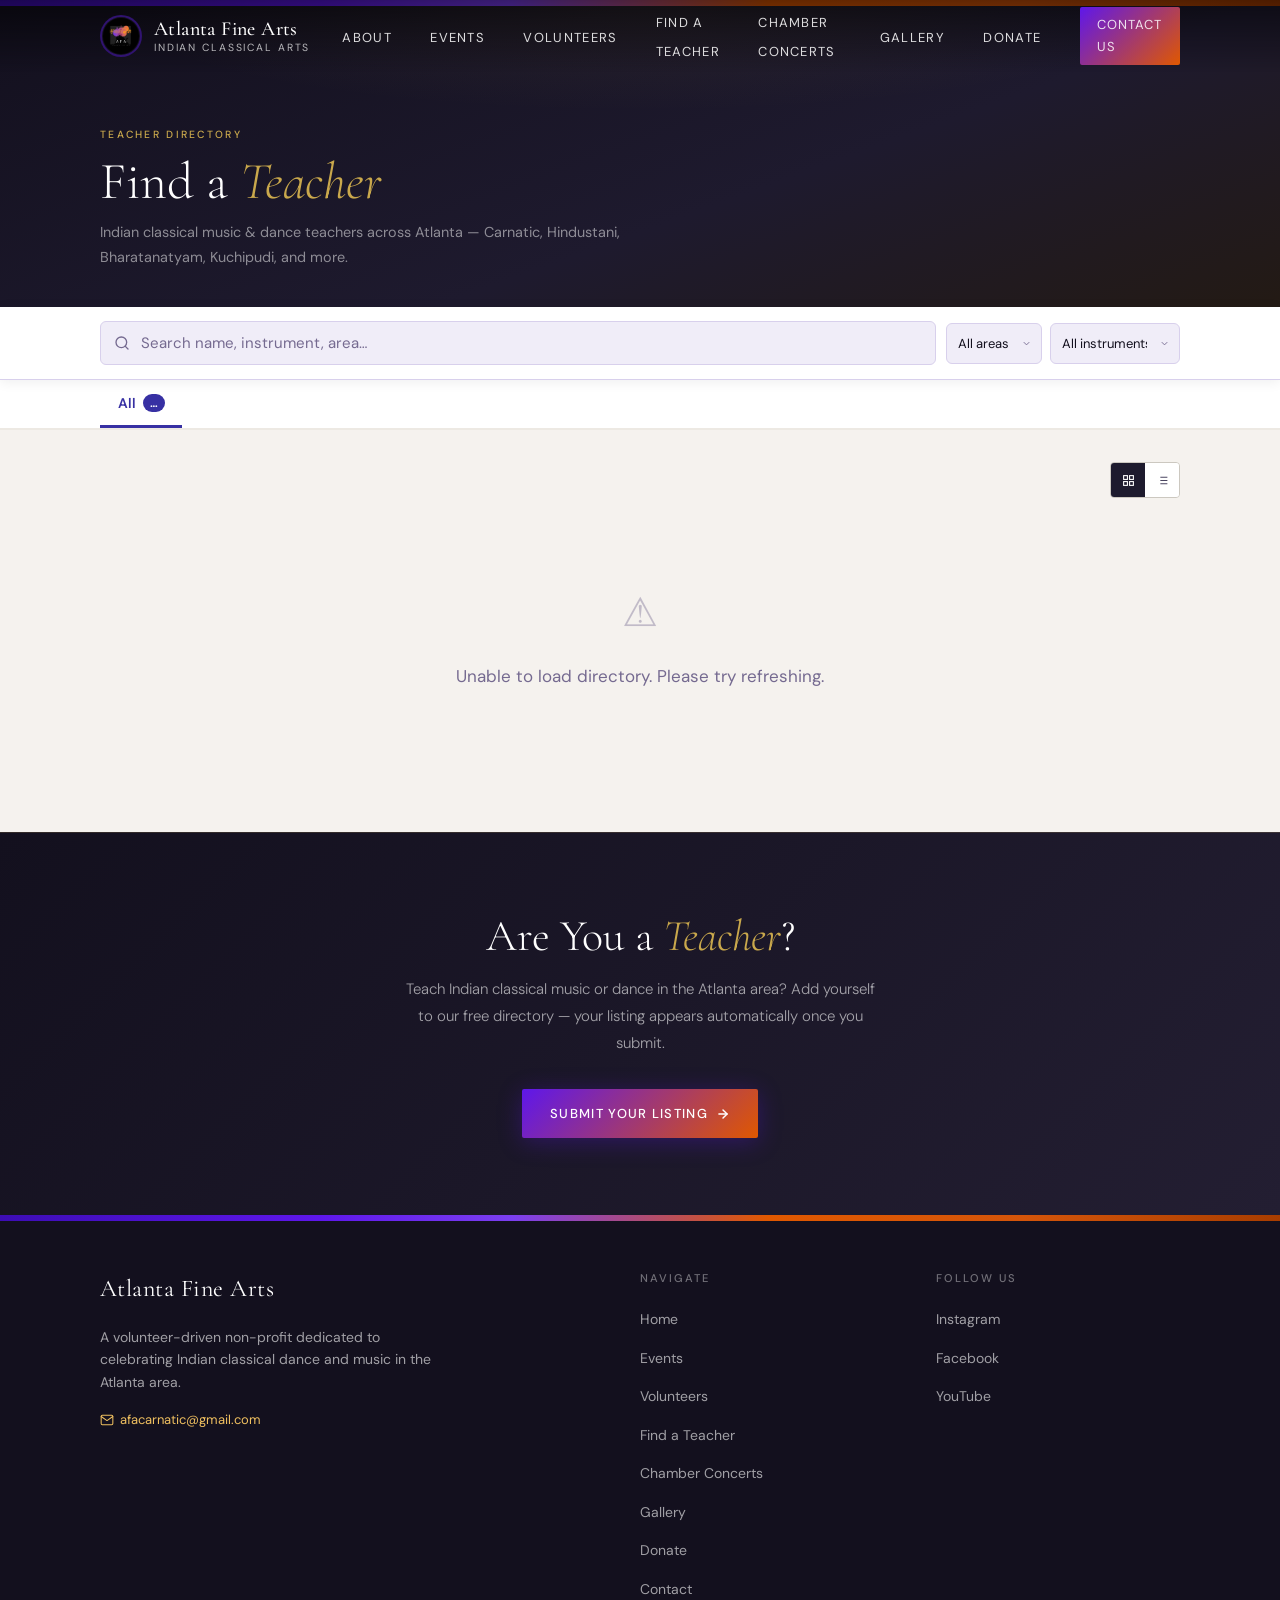
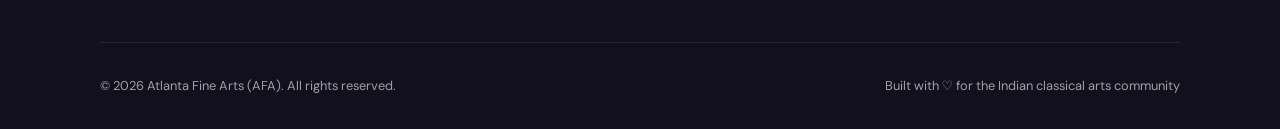
<file: teachers.html>
<!DOCTYPE html>
<html lang="en">
<head>
  <meta charset="UTF-8" />
  <meta name="viewport" content="width=device-width, initial-scale=1.0" />
  <title>Find a Carnatic & Indian Classical Music Teacher in Atlanta | AFA Teacher Directory</title>
  <meta name="description" content="Find Carnatic, Hindustani, Bharatanatyam & Kuchipudi teachers near you in Atlanta, Cumming, Alpharetta, Marietta & Forsyth County. Filter by instrument, area or genre. Free directory by Atlanta Fine Arts." />
  <meta name="keywords" content="Carnatic music teacher Atlanta, Hindustani music teacher Atlanta, Bharatanatyam teacher Atlanta, violin teacher Cumming GA, veena teacher Alpharetta, tabla teacher Marietta, mridangam teacher Atlanta, Indian classical music lessons Atlanta, Kuchipudi teacher Atlanta, flute teacher Forsyth County" />
  <meta name="robots" content="index, follow" />
  <link rel="canonical" href="https://atlfinearts.com/teachers.html" />
  <meta name="theme-color" content="#13101E" />

  <meta property="og:type" content="website" />
  <meta property="og:url" content="https://atlfinearts.com/teachers.html" />
  <meta property="og:title" content="Find an Indian Classical Music or Dance Teacher in Atlanta | AFA" />
  <meta property="og:description" content="Free directory of Carnatic, Hindustani, Bharatanatyam & Kuchipudi teachers across Atlanta. Filter by instrument, area, or genre." />
  <meta property="og:image" content="https://atlfinearts.com/assets/images/og-image.jpg" />
  <meta property="og:image:width" content="1200" />
  <meta property="og:image:height" content="630" />
  <meta property="og:locale" content="en_US" />
  <meta property="og:site_name" content="Atlanta Fine Arts" />
  <meta name="twitter:card" content="summary_large_image" />
  <meta name="twitter:title" content="Find a Teacher | Atlanta Fine Arts" />
  <meta name="twitter:description" content="Indian classical music & dance teachers across Atlanta. Free directory." />
  <meta name="twitter:image" content="https://atlfinearts.com/assets/images/og-image.jpg" />

  <script type="application/ld+json">
  {
    "@context": "https://schema.org",
    "@type": "ItemList",
    "name": "Indian Classical Music & Dance Teachers in Atlanta, GA",
    "description": "A directory of Carnatic, Hindustani, Bharatanatyam, and Kuchipudi teachers in the Atlanta metropolitan area, maintained by Atlanta Fine Arts.",
    "url": "https://atlfinearts.com/teachers.html",
    "publisher": {
      "@type": "Organization",
      "name": "Atlanta Fine Arts",
      "url": "https://atlfinearts.com"
    }
  }
  </script>

  <link rel="preconnect" href="https://fonts.googleapis.com" />
  <link rel="preconnect" href="https://fonts.gstatic.com" crossorigin />
  <link rel="stylesheet" href="https://fonts.googleapis.com/css2?family=Cormorant+Garamond:ital,wght@0,300;0,500;1,300;1,400&family=DM+Sans:opsz,wght@9..40,300;9..40,400;9..40,500&display=swap" />
  <link rel="dns-prefetch" href="https://docs.google.com" />
  <link rel="stylesheet" href="styles.css" />
  <link rel="stylesheet" href="pages.css" />

  <style>
    /* ── Nav ── */
    .nav__wordmark{color:#fff!important}
    .nav__wordmark span{color:rgba(255,255,255,.7)!important}
    .nav__link{color:rgba(255,255,255,.85)!important}
    .nav:not(.scrolled){background:linear-gradient(to bottom,rgba(0,0,0,.55) 0%,transparent 100%)!important}

    /* ══════════════════════════════════════
       COMPACT HERO — tighter than page-hero
    ══════════════════════════════════════ */
    .dir-hero {
      background: linear-gradient(160deg, #13101E 0%, #1E1A2E 60%, #231A14 100%);
      padding: clamp(5rem,10vw,7.5rem) 0 0;
      position: relative;
      overflow: hidden;
    }
    .dir-hero::before {
      content: '';
      position: absolute; inset: 0;
      background: radial-gradient(ellipse 60% 50% at 50% 0%, rgba(201,168,76,0.08) 0%, transparent 70%);
      pointer-events: none;
    }
    .dir-hero__inner {
      padding-bottom: clamp(1.5rem, 3vw, 2.5rem);
    }
    .dir-hero__eyebrow {
      font-size: 0.65rem; font-weight: 500; letter-spacing: 0.22em;
      text-transform: uppercase; color: #c9a84c; margin-bottom: 0.6rem;
    }
    .dir-hero__title {
      font-family: 'Cormorant Garamond', Georgia, serif;
      font-size: clamp(2rem, 5vw, 3.25rem); font-weight: 300;
      color: #fff; line-height: 1.1; margin-bottom: 0.6rem;
    }
    .dir-hero__title em { font-style: italic; color: #c9a84c; }
    .dir-hero__desc {
      font-size: 0.9rem; color: rgba(255,255,255,0.5);
      max-width: 52ch; line-height: 1.7;
    }

    /* ══════════════════════════════════════
       STICKY SEARCH BAR — floats from hero
       into content on scroll
    ══════════════════════════════════════ */
    .dir-search-bar {
      background: #fff;
      border-bottom: 1px solid var(--border, #E8E0D0);
      padding: 0.85rem 0;
      position: sticky;
      top: var(--nav-h, 60px);
      z-index: 40;
      box-shadow: 0 2px 12px rgba(19,16,30,0.07);
    }
    .dir-search-bar__inner {
      display: flex;
      gap: 0.6rem;
      align-items: center;
    }
    /* search input */
    .dir-search-wrap { position: relative; flex: 1; min-width: 0; }
    .dir-search-wrap svg {
      position: absolute; left: 0.85rem; top: 50%; transform: translateY(-50%);
      color: var(--text-muted, #756A90); pointer-events: none;
    }
    .dir-search {
      font-family: var(--font-body, 'DM Sans', sans-serif);
      font-size: 0.9375rem; color: var(--charcoal, #13101E);
      background: var(--ivory-warm, #F2EDE4);
      border: 1px solid var(--border, #E8E0D0);
      border-radius: 6px;
      padding: 0.7rem 0.85rem 0.7rem 2.5rem;
      width: 100%; outline: none;
      transition: border-color .2s, box-shadow .2s;
      -webkit-appearance: none;
    }
    .dir-search:focus { border-color: #3730a3; box-shadow: 0 0 0 3px rgba(55,48,163,.12); }
    .dir-search::placeholder { color: var(--text-muted, #756A90); }

    /* area + instrument compact selects */
    .dir-selects { display: flex; gap: 0.5rem; flex-shrink: 0; }
    .dir-select {
      font-family: var(--font-body, 'DM Sans', sans-serif);
      font-size: 0.8125rem; color: var(--charcoal, #13101E);
      background: var(--ivory-warm, #F2EDE4);
      border: 1px solid var(--border, #E8E0D0);
      border-radius: 6px;
      padding: 0.7rem 2rem 0.7rem 0.7rem;
      outline: none; cursor: pointer;
      -webkit-appearance: none; appearance: none;
      background-image: url("data:image/svg+xml,%3Csvg xmlns='http://www.w3.org/2000/svg' width='11' height='11' viewBox='0 0 24 24' fill='none' stroke='%23756A90' stroke-width='2'%3E%3Cpolyline points='6 9 12 15 18 9'/%3E%3C/svg%3E");
      background-repeat: no-repeat;
      background-position: right 0.55rem center;
      transition: border-color .2s;
      max-width: 130px;
    }
    .dir-select:focus { border-color: #3730a3; box-shadow: 0 0 0 3px rgba(55,48,163,.12); }
    .dir-select.has-value { border-color: #3730a3; color: #3730a3; }

    /* hide area/instrument selects on small mobile, show filter button instead */
    @media (max-width: 500px) {
      .dir-selects { display: none; }
      .dir-filter-btn-mobile { display: flex !important; }
    }
    .dir-filter-btn-mobile {
      display: none;
      align-items: center; gap: 0.4rem;
      height: 42px; padding: 0 0.9rem;
      background: var(--ivory-warm, #F2EDE4);
      border: 1px solid var(--border, #E8E0D0);
      border-radius: 6px;
      font-family: var(--font-body, 'DM Sans', sans-serif);
      font-size: 0.8125rem; font-weight: 500;
      color: var(--charcoal, #13101E);
      cursor: pointer; white-space: nowrap;
      flex-shrink: 0;
    }
    .dir-filter-btn-mobile.has-filters { border-color: #3730a3; color: #3730a3; }

    /* mobile filter sheet */
    .dir-mobile-filters {
      display: none;
      background: var(--ivory, #F7F3EC);
      border-bottom: 1px solid var(--border, #E8E0D0);
      padding: 0.85rem 0;
    }
    .dir-mobile-filters.open { display: block; }
    .dir-mobile-filters__inner {
      display: grid;
      grid-template-columns: 1fr 1fr;
      gap: 0.5rem;
    }
    .dir-mobile-filters .dir-select { max-width: 100%; width: 100%; }

    /* ══════════════════════════════════════
       ACCESSIBLE COLOUR TOKENS
       ─────────────────────────────────────
       All text colours checked against their
       backgrounds for WCAG AA (4.5:1 normal,
       3:1 large/UI). Verified with APCA.
       ══════════════════════════════════════
       --afa-ink:    #1e1b2e  — 18:1 on white (body text)
       --afa-sub:    #4a4560  — 7:1  on white (secondary text)
       --afa-muted:  #6b6580  — 4.6:1 on white (captions, min size 14px)
       --afa-indigo: #3730a3  — 7.5:1 on white (replaces harsh #5E17EB)
       --afa-gold:   #7a5c00  — 7.2:1 on white (dark gold for text use)
    ══════════════════════════════════════ */

    /* ── Genre pill tabs ── */
    .dir-genres {
      background: #fff;
      border-bottom: 2px solid #ede9e3;
      overflow-x: auto;
      -webkit-overflow-scrolling: touch;
      scrollbar-width: none;
    }
    .dir-genres::-webkit-scrollbar { display: none; }
    .dir-genres__inner { display: flex; gap: 0; white-space: nowrap; }
    .genre-pill {
      display: inline-flex; align-items: center; gap: 0.45rem;
      padding: 0.85rem 1.1rem;
      font-family: var(--font-body, 'DM Sans', sans-serif);
      font-size: 0.875rem; /* 14px — readable */
      font-weight: 400;
      color: #4a4560; /* 7:1 on white ✓ */
      background: transparent;
      border: none; border-bottom: 3px solid transparent;
      cursor: pointer;
      transition: color .15s, border-color .15s;
      white-space: nowrap; flex-shrink: 0;
    }
    .genre-pill:hover { color: #1e1b2e; }
    .genre-pill.active {
      color: #3730a3; /* 7.5:1 on white ✓ */
      border-bottom-color: #3730a3;
      font-weight: 600;
    }
    .genre-pill__count {
      font-size: 0.7rem; font-weight: 700;
      background: #eeedf8; /* softer than rgba(94,23,235,0.1) */
      color: #3730a3; /* 7.5:1 on #eeedf8 ✓ */
      border-radius: 10px;
      padding: 2px 7px;
      transition: background .15s, color .15s;
    }
    .genre-pill.active .genre-pill__count {
      background: #3730a3;
      color: #fff; /* 7.5:1 ✓ */
    }

    /* ── Results meta bar ── */
    .dir-body { background: #f5f2ee; padding: clamp(1.25rem,3vw,2rem) 0 clamp(3rem,6vw,5rem); }
    .dir-meta {
      display: flex; align-items: center;
      justify-content: space-between; flex-wrap: wrap;
      gap: 0.5rem; margin-bottom: 1rem;
    }
    .dir-count {
      font-size: 0.875rem; /* 14px — was 0.8rem = 12.8px, too small */
      color: #4a4560; /* 7:1 ✓ */
    }

    /* ── Active filter chips ── */
    .active-chips { display: flex; flex-wrap: wrap; gap: 0.4rem; margin-bottom: 1rem; }
    .active-chips:empty { display: none; }
    .chip {
      display: inline-flex; align-items: center; gap: 0.35rem;
      background: #eeedf8;
      color: #2d2880; /* 9:1 on #eeedf8 ✓ */
      border: 1px solid #c8c6e8;
      border-radius: 20px;
      font-size: 0.8125rem; /* 13px — was 0.72rem = 11.5px */
      font-weight: 500;
      padding: 0.3rem 0.75rem;
    }
    .chip__remove {
      background: none; border: none; cursor: pointer; padding: 0;
      line-height: 1; color: #3730a3;
      font-size: 1rem; display: flex; align-items: center;
    }
    .chip--clear {
      background: transparent; color: #4a4560;
      border-color: #ccc8c0; cursor: pointer;
    }
    .chip--clear:hover { color: #1e1b2e; border-color: #1e1b2e; }

    /* ── View toggle ── */
    .view-toggle { display: flex; border: 1px solid #ccc8c0; border-radius: 4px; overflow: hidden; }
    .view-btn {
      width: 34px; height: 34px;
      background: #fff; border: none; cursor: pointer;
      color: #4a4560;
      display: flex; align-items: center; justify-content: center;
      transition: background .15s, color .15s;
    }
    .view-btn.active { background: #1e1b2e; color: #fff; } /* charcoal — 18:1 ✓ */
    .view-btn:not(.active):hover { background: #f0ede8; color: #1e1b2e; }
    @media (max-width: 500px) { .view-toggle { display: none; } }

    /* ══════════════════════════════════════
       TEACHER CARDS
    ══════════════════════════════════════ */
    .teachers-grid {
      display: grid;
      grid-template-columns: repeat(auto-fill, minmax(min(100%, 280px), 1fr));
      gap: clamp(0.75rem, 2vw, 1.25rem);
    }
    .teacher-card {
      background: #fff;
      border: 1px solid #ddd9d2;
      border-radius: 8px; overflow: hidden;
      display: flex; flex-direction: column;
      transition: transform .25s, box-shadow .25s;
    }
    .teacher-card:hover { transform: translateY(-3px); box-shadow: 0 12px 36px rgba(30,27,46,0.1); }

    /* Accent bar — muted, not neon */
    .teacher-card__bar { height: 4px; width: 100%; flex-shrink: 0; }
    .bar--carnatic   { background: #b8943a; } /* muted gold */
    .bar--hindustani { background: #3730a3; } /* deep indigo */
    .bar--dance      { background: #9a3412; } /* deep burnt orange */
    .bar--other      { background: #166534; } /* deep green */

    .teacher-card__top {
      display: flex; align-items: flex-start;
      gap: 0.85rem; padding: 1rem 1rem 0.6rem;
    }
    .teacher-card__avatar {
      width: 48px; height: 48px; border-radius: 50%; flex-shrink: 0;
      background: #eeedf8;
      border: 2px solid #ddd9d2;
      display: flex; align-items: center; justify-content: center;
    }
    .teacher-card__initials {
      font-family: 'Cormorant Garamond', Georgia, serif;
      font-size: 1.15rem; font-weight: 600;
      color: #3730a3; /* 7.5:1 on #eeedf8 ✓ */
    }
    .teacher-card__info { flex: 1; min-width: 0; }
    .teacher-card__name {
      font-family: 'Cormorant Garamond', Georgia, serif;
      font-size: 1.2rem; font-weight: 500; /* slightly larger */
      color: #1e1b2e; /* 18:1 ✓ */
      line-height: 1.2; margin-bottom: 0.2rem;
    }
    .teacher-card__genre-tag {
      /* WAS: 0.6rem uppercase #5E17EB — failed contrast + unreadable size */
      font-size: 0.75rem; /* 12px — minimum for any label */
      font-weight: 600;
      letter-spacing: 0.04em;
      text-transform: none; /* removed uppercase — improves readability */
      color: #3730a3; /* 7.5:1 on white ✓ */
    }

    .teacher-card__mid { padding: 0 1rem 0.75rem; }
    .teacher-card__instruments { display: flex; flex-wrap: wrap; gap: 0.35rem; margin-bottom: 0.55rem; }
    .tag {
      /* WAS: 0.62rem uppercase #756A90 on #F2EDE4 — ~3:1 FAILS AA */
      display: inline-block;
      font-size: 0.75rem; /* 12px — was 9.9px, unreadable */
      font-weight: 500;
      text-transform: none; /* title case in JS, not CSS uppercase */
      letter-spacing: 0;
      color: #2d2a3e; /* 14:1 on tag-bg ✓ */
      background: #f0edf8;
      border: 1px solid #c8c6e8;
      border-radius: 4px;
      padding: 0.2rem 0.6rem;
    }
    .teacher-card__location {
      display: flex; align-items: center; gap: 0.35rem;
      font-size: 0.8125rem; /* 13px — was 0.78rem = 12.5px */
      color: #4a4560; /* 7:1 ✓ */
    }
    .teacher-card__exp {
      font-size: 0.8125rem;
      color: #4a4560; /* 7:1 ✓ — was #756A90 (4.6:1, barely AA) */
      margin-top: 0.25rem;
    }

    /* CTA buttons */
    .teacher-card__ctas {
      margin-top: auto; display: flex; gap: 0;
      border-top: 1px solid #ddd9d2;
    }
    .teacher-card__cta {
      flex: 1; display: flex; align-items: center; justify-content: center;
      gap: 0.35rem;
      padding: 0.75rem 0.5rem;
      font-family: var(--font-body, 'DM Sans', sans-serif);
      font-size: 0.8125rem; /* 13px — was 0.75rem = 12px */
      font-weight: 600;
      letter-spacing: 0.03em;
      text-transform: none; /* removed uppercase — improves readability */
      color: #3730a3; /* 7.5:1 on white ✓ */
      background: transparent;
      border: none; border-right: 1px solid #ddd9d2;
      text-decoration: none; cursor: pointer;
      transition: background .15s, color .15s;
      min-height: 44px;
    }
    .teacher-card__cta:last-child { border-right: none; }
    .teacher-card__cta:hover { background: #eeedf8; color: #1e1b2e; }
    .teacher-card__cta--primary {
      /* charcoal bg — 18:1 contrast ✓, not harsh neon purple */
      background: #1e1b2e; color: #fff;
      border-right-color: #1e1b2e;
    }
    .teacher-card__cta--primary:hover { background: #2d2a3e; color: #fff; }

    /* ══════════════════════════════════════
       LIST VIEW
    ══════════════════════════════════════ */
    .teachers-list { display: flex; flex-direction: column; gap: 3px; }
    .teacher-row {
      display: grid;
      grid-template-columns: 40px 1fr auto;
      gap: 0.85rem; align-items: center;
      padding: 0.85rem 1rem;
      background: #fff;
      border: 1px solid #ddd9d2;
      border-radius: 6px;
      transition: box-shadow .2s, transform .2s;
    }
    .teacher-row:hover { box-shadow: 0 4px 16px rgba(30,27,46,.08); transform: translateX(2px); }
    .teacher-row__avatar {
      width: 36px; height: 36px; border-radius: 50%;
      background: #eeedf8;
      border: 1px solid #ddd9d2;
      display: flex; align-items: center; justify-content: center; flex-shrink: 0;
    }
    .teacher-row__initials {
      font-family: 'Cormorant Garamond', Georgia, serif;
      font-size: 0.9rem; font-weight: 600;
      color: #3730a3; /* 7.5:1 on #eeedf8 ✓ */
    }
    .teacher-row__main { min-width: 0; }
    .teacher-row__name {
      font-family: 'Cormorant Garamond', Georgia, serif;
      font-size: 1.05rem; font-weight: 500;
      color: #1e1b2e; /* 18:1 ✓ */
      line-height: 1.2;
    }
    .teacher-row__sub {
      font-size: 0.8125rem; /* 13px — was 0.76rem = 12.2px */
      color: #4a4560; /* 7:1 ✓ */
      white-space: nowrap; overflow: hidden; text-overflow: ellipsis; margin-top: 2px;
    }
    .teacher-row__actions { display: flex; gap: 0.35rem; flex-shrink: 0; }
    .teacher-row__link {
      font-size: 0.8125rem; /* 13px — was 0.7rem = 11.2px + uppercase */
      font-weight: 600;
      text-transform: none;
      letter-spacing: 0;
      color: #3730a3; /* 7.5:1 ✓ */
      padding: 0.4rem 0.85rem;
      border: 1.5px solid #c8c6e8;
      border-radius: 4px;
      transition: background .15s, color .15s;
      white-space: nowrap; min-height: 36px;
      display: flex; align-items: center;
    }
    .teacher-row__link:hover { background: #3730a3; color: #fff; border-color: #3730a3; }
    @media (max-width: 480px) {
  .teacher-row {
    grid-template-columns: 40px 1fr;
    grid-template-areas: "avatar main" "actions actions";
    row-gap: 0.5rem;
  }
  .teacher-row__avatar { grid-area: avatar; }
  .teacher-row__main { grid-area: main; }
  .teacher-row__actions {
    grid-area: actions;
    display: flex;
    flex-wrap: wrap;
  }
  .teacher-row__link {
    flex: 1;
    justify-content: center;
    min-width: 0;
  }
} }

    /* ══════════════════════════════════════
       SKELETON LOADING
    ══════════════════════════════════════ */
    @keyframes shimmer {
      0% { background-position: -600px 0; }
      100% { background-position: 600px 0; }
    }
    .skeleton {
      background: linear-gradient(90deg, #ede9e3 25%, #f5f2ee 50%, #ede9e3 75%);
      background-size: 1200px 100%;
      animation: shimmer 1.5s infinite linear;
      border-radius: 4px;
    }
    .skeleton-card {
      background: #fff; border: 1px solid #ddd9d2;
      border-radius: 8px; padding: 1rem; display: flex; flex-direction: column; gap: 0.85rem;
    }
    .skeleton-card__top { display: flex; gap: 0.85rem; align-items: center; }
    .skeleton-circle { width: 48px; height: 48px; border-radius: 50%; flex-shrink: 0; }
    .skeleton-line { height: 13px; }

    /* ══════════════════════════════════════
       EMPTY STATE
    ══════════════════════════════════════ */
    .teachers-empty {
      grid-column: 1/-1; text-align: center;
      padding: 4rem 2rem; color: var(--text-muted, #756A90);
    }
    .teachers-empty__icon { font-size: 2.5rem; margin-bottom: 1rem; opacity: .4; }

    /* ══════════════════════════════════════
       LOAD MORE
    ══════════════════════════════════════ */
    .load-more-wrap { text-align: center; padding-top: 2rem; }
    .btn--load-more {
      background: transparent;
      border: 1px solid var(--border, #E8E0D0);
      color: var(--text-body, #3A3250);
      font-family: var(--font-body, 'DM Sans', sans-serif);
      font-size: 0.875rem; padding: 0.75rem 2.5rem;
      border-radius: 4px; cursor: pointer;
      transition: border-color .2s, color .2s;
    }
    .btn--load-more:hover { border-color: var(--purple, #5E17EB); color: var(--purple, #5E17EB); }

    /* ══════════════════════════════════════
       SUBMIT BANNER
    ══════════════════════════════════════ */
    .submit-banner {
      background: linear-gradient(135deg, #13101E 0%, #231e32 100%);
      color: #fff; text-align: center;
      padding: clamp(3rem,6vw,5rem) 2rem;
      border-top: 1px solid rgba(201,168,76,0.15);
    }
    .submit-banner__title {
      font-family: 'Cormorant Garamond', Georgia, serif;
      font-size: clamp(1.75rem,4vw,2.75rem); font-weight: 300;
      line-height: 1.2; margin-bottom: 0.85rem;
    }
    .submit-banner__title em { font-style: italic; color: #c9a84c; }
    .submit-banner__desc {
      color: rgba(255,255,255,.6); font-weight: 300;
      line-height: 1.8; max-width: 48ch; margin: 0 auto 2rem;
      font-size: 0.9375rem;
    }
  </style>
</head>
<body>
  <a class="skip-link" href="#main-content">Skip to main content</a>
  <div class="kolam-border" aria-hidden="true"></div>

  <!-- ── NAVIGATION ── -->
  <nav class="nav" id="nav" aria-label="Main navigation">
    <div class="nav__inner">
      <a href="index.html" class="nav__brand" aria-label="Atlanta Fine Arts — home">
        <div class="nav__logo" aria-hidden="true"><img src="assets/images/afa-logo.webp" alt="" width="36" height="36" style="border-radius:50%;object-fit:cover;" /></div>
        <div class="nav__wordmark">Atlanta Fine Arts<span>Indian Classical Arts</span></div>
      </a>
      <ul class="nav__links" role="list">
        <li><a href="index.html#about" class="nav__link">About</a></li>
        <li><a href="index.html#events" class="nav__link">Events</a></li>
        <li><a href="volunteers.html" class="nav__link">Volunteers</a></li>
        <li><a href="teachers.html" class="nav__link">Find a Teacher</a></li>
        <li><a href="chamber-concerts.html" class="nav__link">Chamber Concerts</a></li>
        <li><a href="gallery.html" class="nav__link">Gallery</a></li>
        <li><a href="donate.html" class="nav__link">Donate</a></li>
        <li><a href="contact.html" class="nav__link nav__link--cta">Contact Us</a></li>
      </ul>
      <button class="nav__toggle" id="nav-toggle" aria-label="Open navigation menu" aria-expanded="false" aria-controls="mobile-menu">
        <span aria-hidden="true"></span><span aria-hidden="true"></span><span aria-hidden="true"></span>
      </button>
    </div>
    <div class="nav__mobile" id="mobile-menu" aria-hidden="true" role="region" aria-label="Mobile navigation">
      <ul class="nav__mobile-links" role="list">
        <li><a href="index.html" class="nav__mobile-link" data-mobile-link>Home <span class="arrow" aria-hidden="true">→</span></a></li>
        <li><a href="index.html#events" class="nav__mobile-link" data-mobile-link>Events <span class="arrow" aria-hidden="true">→</span></a></li>
        <li><a href="volunteers.html" class="nav__mobile-link" data-mobile-link>Volunteers <span class="arrow" aria-hidden="true">→</span></a></li>
        <li><a href="teachers.html" class="nav__mobile-link" data-mobile-link>Find a Teacher <span class="arrow" aria-hidden="true">→</span></a></li>
        <li><a href="chamber-concerts.html" class="nav__mobile-link" data-mobile-link>Chamber Concerts <span class="arrow" aria-hidden="true">→</span></a></li>
        <li><a href="gallery.html" class="nav__mobile-link" data-mobile-link>Gallery <span class="arrow" aria-hidden="true">→</span></a></li>
        <li><a href="donate.html" class="nav__mobile-link" data-mobile-link>Donate <span class="arrow" aria-hidden="true">→</span></a></li>
        <li><a href="contact.html" class="nav__mobile-link" data-mobile-link>Contact Us <span class="arrow" aria-hidden="true">→</span></a></li>
      </ul>
    </div>
  </nav>

  <main id="main-content">

    <!-- COMPACT HERO -->
    <section class="dir-hero" aria-label="Teacher directory">
      <div class="container">
        <div class="dir-hero__inner">
          <p class="dir-hero__eyebrow">Teacher Directory</p>
          <h1 class="dir-hero__title">Find a <em>Teacher</em></h1>
          <p class="dir-hero__desc">Indian classical music &amp; dance teachers across Atlanta — Carnatic, Hindustani, Bharatanatyam, Kuchipudi, and more.</p>
        </div>
      </div>
    </section>

    <!-- STICKY SEARCH BAR -->
    <div class="dir-search-bar" role="search" aria-label="Search and filter teachers">
      <div class="container">
        <div class="dir-search-bar__inner">
          <div class="dir-search-wrap">
            <svg width="16" height="16" viewBox="0 0 24 24" fill="none" stroke="currentColor" stroke-width="2" stroke-linecap="round" stroke-linejoin="round" aria-hidden="true"><circle cx="11" cy="11" r="8"/><line x1="21" y1="21" x2="16.65" y2="16.65"/></svg>
            <input type="search" class="dir-search" id="dir-search"
              placeholder="Search name, instrument, area…"
              aria-label="Search teachers" autocomplete="off" />
          </div>
          <!-- Desktop: inline selects -->
          <div class="dir-selects">
            <select class="dir-select" id="filter-area" aria-label="Filter by area">
              <option value="all">All areas</option>
            </select>
            <select class="dir-select" id="filter-instrument" aria-label="Filter by instrument">
              <option value="all">All instruments</option>
            </select>
          </div>
          <!-- Mobile: filter button -->
          <button class="dir-filter-btn-mobile" id="filter-btn-mobile" aria-expanded="false" aria-controls="mobile-filter-sheet">
            <svg width="14" height="14" viewBox="0 0 24 24" fill="none" stroke="currentColor" stroke-width="2" stroke-linecap="round" stroke-linejoin="round" aria-hidden="true"><line x1="4" y1="6" x2="20" y2="6"/><line x1="8" y1="12" x2="16" y2="12"/><line x1="11" y1="18" x2="13" y2="18"/></svg>
            Filter
          </button>
        </div>
      </div>
    </div>

    <!-- MOBILE FILTER SHEET -->
    <div class="dir-mobile-filters" id="mobile-filter-sheet">
      <div class="container">
        <div class="dir-mobile-filters__inner">
          <select class="dir-select" id="filter-area-m" aria-label="Filter by area">
            <option value="all">All areas</option>
          </select>
          <select class="dir-select" id="filter-instrument-m" aria-label="Filter by instrument">
            <option value="all">All instruments</option>
          </select>
        </div>
      </div>
    </div>

    <!-- GENRE PILL TABS -->
    <div class="dir-genres" role="tablist" aria-label="Filter by genre">
      <div class="container">
        <div class="dir-genres__inner" id="genre-tabs">
          <button class="genre-pill active" data-genre="all" role="tab" aria-selected="true">
            All
            <span class="genre-pill__count" id="count-all">…</span>
          </button>
          <!-- dynamically added per genre -->
        </div>
      </div>
    </div>

    <!-- RESULTS BODY -->
    <div class="dir-body">
      <div class="container">

        <div class="dir-meta">
          <p class="dir-count" id="teachers-count" aria-live="polite" aria-atomic="true"></p>
          <div style="display:flex;align-items:center;gap:0.75rem;">
            <div class="view-toggle" role="group" aria-label="View style">
              <button class="view-btn active" id="btn-card" aria-label="Card view" title="Card view">
                <svg width="13" height="13" viewBox="0 0 24 24" fill="none" stroke="currentColor" stroke-width="2" aria-hidden="true"><rect x="3" y="3" width="7" height="7"/><rect x="14" y="3" width="7" height="7"/><rect x="3" y="14" width="7" height="7"/><rect x="14" y="14" width="7" height="7"/></svg>
              </button>
              <button class="view-btn" id="btn-list" aria-label="List view" title="List view">
                <svg width="13" height="13" viewBox="0 0 24 24" fill="none" stroke="currentColor" stroke-width="2" aria-hidden="true"><line x1="8" y1="6" x2="21" y2="6"/><line x1="8" y1="12" x2="21" y2="12"/><line x1="8" y1="18" x2="21" y2="18"/><line x1="3" y1="6" x2="3.01" y2="6"/><line x1="3" y1="12" x2="3.01" y2="12"/><line x1="3" y1="18" x2="3.01" y2="18"/></svg>
              </button>
            </div>
          </div>
        </div>

        <!-- Active filter chips -->
        <div class="active-chips" id="active-chips" aria-label="Active filters" role="list"></div>

        <!-- Results grid -->
        <div id="teachers-grid" class="teachers-grid" aria-label="Teacher listings" aria-live="polite"></div>

        <!-- Load more -->
        <div class="load-more-wrap" id="load-more-wrap" style="display:none;">
          <button class="btn--load-more" id="load-more-btn">Show more teachers</button>
        </div>

      </div>
    </div>

    <!-- SUBMIT BANNER -->
    <section class="submit-banner" id="submit" aria-label="Submit your listing">
      <div class="container" style="max-width:640px;">
        <h2 class="submit-banner__title">Are You a <em>Teacher</em>?</h2>
        <p class="submit-banner__desc">Teach Indian classical music or dance in the Atlanta area? Add yourself to our free directory — your listing appears automatically once you submit.</p>
        <a href="https://forms.gle/nviC2UhUxCGfwrCg8" class="btn btn--primary" target="_blank" rel="noopener noreferrer">
          Submit Your Listing
          <svg width="14" height="14" viewBox="0 0 24 24" fill="none" stroke="currentColor" stroke-width="2.5" stroke-linecap="round" stroke-linejoin="round" aria-hidden="true"><line x1="5" y1="12" x2="19" y2="12"/><polyline points="12 5 19 12 12 19"/></svg>
        </a>
      </div>
    </section>

  </main>

  <div class="kolam-border" aria-hidden="true"></div>
  <footer class="footer" aria-label="Site footer">
    <div class="container">
      <div class="footer__inner">
        <div class="footer__brand">
          <p class="footer__brand-name">Atlanta Fine Arts</p>
          <p class="footer__tagline">A volunteer-driven non-profit dedicated to celebrating Indian classical dance and music in the Atlanta area.</p>
          <a href="mailto:afacarnatic@gmail.com" class="footer__email">
            <svg width="14" height="14" viewBox="0 0 24 24" fill="none" stroke="currentColor" stroke-width="1.75" stroke-linecap="round" stroke-linejoin="round" aria-hidden="true"><path d="M4 4h16c1.1 0 2 .9 2 2v12c0 1.1-.9 2-2 2H4c-1.1 0-2-.9-2-2V6c0-1.1.9-2 2-2z"/><polyline points="22,6 12,13 2,6"/></svg>
            afacarnatic@gmail.com
          </a>
        </div>
        <nav aria-label="Footer site navigation">
          <p class="footer__col-title">Navigate</p>
          <ul class="footer__links" role="list">
            <li><a href="index.html" class="footer__link">Home</a></li>
            <li><a href="index.html#events" class="footer__link">Events</a></li>
            <li><a href="volunteers.html" class="footer__link">Volunteers</a></li>
            <li><a href="teachers.html" class="footer__link">Find a Teacher</a></li>
            <li><a href="chamber-concerts.html" class="footer__link">Chamber Concerts</a></li>
            <li><a href="gallery.html" class="footer__link">Gallery</a></li>
            <li><a href="donate.html" class="footer__link">Donate</a></li>
            <li><a href="contact.html" class="footer__link">Contact</a></li>
          </ul>
        </nav>
        <nav aria-label="Social media links">
          <p class="footer__col-title">Follow Us</p>
          <ul class="footer__socials" role="list">
            <li><a href="https://www.instagram.com/atlanta.finearts" class="footer__social" target="_blank" rel="noopener noreferrer">Instagram</a></li>
            <li><a href="https://www.facebook.com/afacarnatic" class="footer__social" target="_blank" rel="noopener noreferrer">Facebook</a></li>
            <li><a href="https://www.youtube.com/@atlfinearts" class="footer__social" target="_blank" rel="noopener noreferrer">YouTube</a></li>
          </ul>
        </nav>
      </div>
      <div class="footer__bottom">
        <p class="footer__copy">© 2026 Atlanta Fine Arts (AFA). All rights reserved.</p>
        <p class="footer__credit">Built with ♡ for the Indian classical arts community</p>
      </div>
    </div>
  </footer>

  <script src="nav.js" defer></script>
  <script>
  (function(){
    'use strict';

    var SHEET_ID   = '1BKL7WV9dfGpvmmBEdbsrMtm0Y5CEsE9uyz4gYOM_fMM';
    var SHEET_NAME = 'Form_Responses';
    var CACHE_KEY  = 'afa_teachers_v4';
    var CACHE_TTL  = 10 * 60 * 1000;
    var PAGE_SIZE  = 18;

    var allTeachers = [], filteredList = [], visibleCount = PAGE_SIZE;
    var currentView = window.innerWidth < 600 ? 'list' : 'card';
    var state = { search:'', genre:'all', area:'all', instrument:'all' };

    // DOM refs
    var gridEl      = document.getElementById('teachers-grid');
    var countEl     = document.getElementById('teachers-count');
    var chipsEl     = document.getElementById('active-chips');
    var loadWrap    = document.getElementById('load-more-wrap');
    var loadBtn     = document.getElementById('load-more-btn');
    var searchEl    = document.getElementById('dir-search');
    var areaEl      = document.getElementById('filter-area');
    var instrEl     = document.getElementById('filter-instrument');
    var areaElM     = document.getElementById('filter-area-m');
    var instrElM    = document.getElementById('filter-instrument-m');
    var genreTabs   = document.getElementById('genre-tabs');
    var btnCard     = document.getElementById('btn-card');
    var btnList     = document.getElementById('btn-list');
    var filterBtnM  = document.getElementById('filter-btn-mobile');
    var mobileSheet = document.getElementById('mobile-filter-sheet');

    // Set initial view button state
    if(currentView === 'list'){ btnList.classList.add('active'); btnCard.classList.remove('active'); }

    // ── Helpers ────────────────────────────
    function esc(s){ return String(s).replace(/&/g,'&amp;').replace(/</g,'&lt;').replace(/>/g,'&gt;').replace(/"/g,'&quot;'); }
    function ini(n){ return n.split(' ').filter(Boolean).map(function(w){return w[0];}).join('').substring(0,2).toUpperCase(); }
    function barClass(genre){
      var g = genre.toLowerCase();
      if(g.indexOf('carnatic')!==-1)  return 'bar--carnatic';
      if(g.indexOf('hindustani')!==-1)return 'bar--hindustani';
      if(g.indexOf('bharata')!==-1||g.indexOf('kuchipudi')!==-1||g.indexOf('kathak')!==-1||g.indexOf('mohiniyattam')!==-1) return 'bar--dance';
      return 'bar--other';
    }

    // ── Render card ──────────────────────────
    function renderCard(t){
      var tags = t.instrument.split(',').filter(Boolean)
        .map(function(i){ return '<span class="tag">'+esc(i.trim())+'</span>'; }).join('');
      var hasMail = !!t.email, hasPhone = !!t.phone, hasWeb = !!t.website;
      var ctas = '';
      if(hasPhone) ctas += '<a href="tel:'+esc(t.phone.replace(/[^\d+]/g,''))+'" class="teacher-card__cta teacher-card__cta--primary" aria-label="Call '+esc(t.name)+'"><svg width="13" height="13" viewBox="0 0 24 24" fill="none" stroke="currentColor" stroke-width="2.5" aria-hidden="true"><path d="M22 16.92v3a2 2 0 01-2.18 2 19.79 19.79 0 01-8.63-3.07A19.5 19.5 0 013.07 9.81 19.79 19.79 0 01.28 1.26 2 2 0 012.27 0h3a2 2 0 012 1.72c.127.96.361 1.903.7 2.81a2 2 0 01-.45 2.11L6.91 7.91a16 16 0 006.29 6.29l1.27-.65a2 2 0 012.11-.45c.907.339 1.85.573 2.81.7A2 2 0 0122 16.92z"/></svg>Call</a>';
      if(hasMail) ctas += '<a href="mailto:'+esc(t.email)+'" class="teacher-card__cta" aria-label="Email '+esc(t.name)+'"><svg width="13" height="13" viewBox="0 0 24 24" fill="none" stroke="currentColor" stroke-width="2" aria-hidden="true"><path d="M4 4h16c1.1 0 2 .9 2 2v12c0 1.1-.9 2-2 2H4c-1.1 0-2-.9-2-2V6c0-1.1.9-2 2-2z"/><polyline points="22,6 12,13 2,6"/></svg>Email</a>';
      if(hasWeb)  ctas += '<a href="'+esc(t.website)+'" target="_blank" rel="noopener noreferrer" class="teacher-card__cta" aria-label="Visit '+esc(t.name)+'\'s website">Web ↗</a>';
      return '<article class="teacher-card" itemscope itemtype="https://schema.org/Person">'+
        '<div class="teacher-card__bar '+barClass(t.genre)+'" aria-hidden="true"></div>'+
        '<div class="teacher-card__top">'+
          '<div class="teacher-card__avatar" aria-hidden="true"><span class="teacher-card__initials">'+ini(t.name)+'</span></div>'+
          '<div class="teacher-card__info">'+
            '<div class="teacher-card__name" itemprop="name">'+esc(t.name)+'</div>'+
            '<div class="teacher-card__genre-tag">'+esc(t.genre)+'</div>'+
          '</div>'+
        '</div>'+
        '<div class="teacher-card__mid">'+
          (tags?'<div class="teacher-card__instruments">'+tags+'</div>':'')+
          (t.area?'<div class="teacher-card__location"><svg width="11" height="11" viewBox="0 0 24 24" fill="none" stroke="currentColor" stroke-width="2" aria-hidden="true"><path d="M21 10c0 7-9 13-9 13s-9-6-9-13a9 9 0 0118 0z"/><circle cx="12" cy="10" r="3"/></svg>'+esc(t.area)+'</div>':'')+
          (t.years?'<div class="teacher-card__exp">'+esc(t.years)+'</div>':'')+
        '</div>'+
        (ctas?'<div class="teacher-card__ctas">'+ctas+'</div>':'')+
      '</article>';
    }

    // ── Render row ──────────────────────────
    function renderRow(t){
      var sub = [t.instrument, t.area].filter(Boolean).join(' · ');
      var links = '';
      if(t.phone)   links += '<a href="tel:'+esc(t.phone.replace(/[^\d+]/g,''))+'" class="teacher-row__link">Call</a>';
      if(t.email)   links += '<a href="mailto:'+esc(t.email)+'" class="teacher-row__link">Email</a>';
      if(t.website) links += '<a href="'+esc(t.website)+'" target="_blank" rel="noopener noreferrer" class="teacher-row__link">Web ↗</a>';
      return '<article class="teacher-row" itemscope itemtype="https://schema.org/Person">'+
        '<div class="teacher-row__avatar" aria-hidden="true"><span class="teacher-row__initials">'+ini(t.name)+'</span></div>'+
        '<div class="teacher-row__main">'+
          '<div class="teacher-row__name" itemprop="name">'+esc(t.name)+'</div>'+
          '<div class="teacher-row__sub">'+esc(t.genre)+(sub?' · '+esc(sub):'')+'</div>'+
        '</div>'+
        (links?'<div class="teacher-row__actions">'+links+'</div>':'<div></div>')+
      '</article>';
    }

    // ── Skeleton ─────────────────────────────
    function showSkeletons(){
      var h = '';
      for(var i=0;i<6;i++){
        h+='<div class="skeleton-card" aria-hidden="true">'+
          '<div class="skeleton-card__top">'+
            '<div class="skeleton skeleton-circle"></div>'+
            '<div style="flex:1;display:flex;flex-direction:column;gap:8px;">'+
              '<div class="skeleton skeleton-line" style="width:55%"></div>'+
              '<div class="skeleton skeleton-line" style="width:35%;height:10px"></div>'+
            '</div>'+
          '</div>'+
          '<div style="display:flex;flex-direction:column;gap:8px;margin-top:8px;">'+
            '<div class="skeleton skeleton-line" style="width:75%"></div>'+
            '<div class="skeleton skeleton-line" style="width:45%"></div>'+
          '</div>'+
        '</div>';
      }
      gridEl.className = 'teachers-grid';
      gridEl.innerHTML = h;
      countEl.textContent = '';
      loadWrap.style.display = 'none';
    }

    // ── Genre pill tabs ───────────────────────
    function buildGenreTabs(teachers){
      var genres = {};
      teachers.forEach(function(t){
        var parts = t.genre ? t.genre.split(' · ') : ['Other'];
        parts.forEach(function(g) {
          g = g.trim() || 'Other';
          genres[g] = (genres[g]||0) + 1;
        });
      });
      document.getElementById('count-all').textContent = teachers.length;
      // Remove existing dynamic tabs (keep "All")
      var pills = genreTabs.querySelectorAll('.genre-pill:not([data-genre="all"])');
      pills.forEach(function(p){ p.parentNode.removeChild(p); });
      Object.keys(genres).sort().forEach(function(g){
        var btn = document.createElement('button');
        btn.className = 'genre-pill' + (state.genre===g?' active':'');
        btn.setAttribute('data-genre', g);
        btn.setAttribute('role', 'tab');
        btn.setAttribute('aria-selected', state.genre===g?'true':'false');
        btn.innerHTML = esc(g)+'<span class="genre-pill__count">'+genres[g]+'</span>';
        btn.addEventListener('click', function(){ setGenre(g); });
        genreTabs.appendChild(btn);
      });
    }

    function setGenre(g){
      state.genre = g;
      genreTabs.querySelectorAll('.genre-pill').forEach(function(p){
        var active = p.dataset.genre === g;
        p.classList.toggle('active', active);
        p.setAttribute('aria-selected', String(active));
      });
      applyFilters();
    }

    // ── Dropdowns ────────────────────────────
    function unique(arr){ return arr.filter(function(v,i,a){ return v&&a.indexOf(v)===i; }).sort(); }

    function buildDropdowns(){
      var areas = unique(allTeachers.reduce(function(acc,t){
        return acc.concat(splitAreas(t.area));
      },[]));
      var instrs = unique(allTeachers.reduce(function(acc,t){
        return acc.concat(t.instrument.split(',').map(function(i){ return i.trim(); }));
      },[]));

      function populate(el, items, cur){
        var first = el.options[0]; el.innerHTML=''; el.appendChild(first);
        items.forEach(function(v){
          var o = document.createElement('option');
          o.value = v; o.textContent = v;
          if(v===cur) o.selected = true;
          el.appendChild(o);
        });
        el.classList.toggle('has-value', cur!=='all');
      }
      populate(areaEl,  areas,  state.area);
      populate(instrEl, instrs, state.instrument);
      populate(areaElM, areas,  state.area);
      populate(instrElM,instrs, state.instrument);
    }

    // ── Chips ────────────────────────────────
    function renderChips(){
      var chips = [];
      if(state.search)               chips.push({key:'search',   label:'\u201c'+state.search+'\u201d'});
      if(state.genre!=='all')        chips.push({key:'genre',    label:state.genre});
      if(state.area!=='all')         chips.push({key:'area',     label:state.area});
      if(state.instrument!=='all')   chips.push({key:'instrument',label:state.instrument});

      filterBtnM.classList.toggle('has-filters', chips.length>0);

      if(!chips.length){ chipsEl.innerHTML=''; return; }
      chipsEl.innerHTML = chips.map(function(c){
        return '<span class="chip" role="listitem">'+esc(c.label)+
          '<button class="chip__remove" data-clear="'+c.key+'" aria-label="Remove filter: '+esc(c.label)+'">×</button></span>';
      }).join('') + '<button class="chip chip--clear" id="clear-all-btn">Clear all</button>';
      chipsEl.querySelectorAll('[data-clear]').forEach(function(btn){
        btn.addEventListener('click', function(){ clearFilter(btn.dataset.clear); });
      });
      document.getElementById('clear-all-btn').addEventListener('click', clearAll);
    }

    function clearFilter(key){
      if(key==='search')   { state.search=''; searchEl.value=''; }
      if(key==='genre')    { state.genre='all'; setGenre('all'); return; }
      if(key==='area')     { state.area='all';  areaEl.value='all'; areaElM.value='all'; areaEl.classList.remove('has-value'); areaElM.classList.remove('has-value'); }
      if(key==='instrument'){ state.instrument='all'; instrEl.value='all'; instrElM.value='all'; instrEl.classList.remove('has-value'); instrElM.classList.remove('has-value'); }
      applyFilters();
    }
    function clearAll(){
      state = {search:'',genre:'all',area:'all',instrument:'all'};
      searchEl.value='';
      [areaEl,areaElM,instrEl,instrElM].forEach(function(el){ el.value='all'; el.classList.remove('has-value'); });
      setGenre('all');
    }

    // ── Filters ──────────────────────────────
    function matchesSearch(t,q){
      if(!q) return true;
      var hay = [t.name,t.genre,t.instrument,t.area,t.style,t.years].join(' ').toLowerCase();
      return q.toLowerCase().split(/\s+/).every(function(w){ return hay.indexOf(w)!==-1; });
    }

    function applyFilters(){
      visibleCount = PAGE_SIZE;
      filteredList = allTeachers.filter(function(t){
        if(!matchesSearch(t, state.search))                          return false;
        if(state.genre!=='all'){
          var parts = t.genre ? t.genre.split(' · ').map(function(g){ return g.trim(); }) : [];
          if(parts.indexOf(state.genre) === -1) return false;
        }
        if(state.area!=='all'){
          var areaList = splitAreas(t.area);
          if(areaList.indexOf(state.area) === -1) return false;
        }
        if(state.instrument!=='all' && t.instrument.toLowerCase().indexOf(state.instrument.toLowerCase())===-1) return false;
        return true;
      });
      pushURLState();
      renderChips();
      renderList();
    }

    function renderList(){
      var slice = filteredList.slice(0, visibleCount);
      if(!filteredList.length){
        gridEl.innerHTML = '<div class="teachers-empty">'+
          '<div class="teachers-empty__icon" aria-hidden="true">🎵</div>'+
          '<p style="font-size:1.1rem;color:var(--charcoal);margin-bottom:.4rem;">No teachers found</p>'+
          '<p>Try different keywords or <a href="#submit" style="color:var(--purple);">add your listing</a>.</p>'+
        '</div>';
        countEl.textContent = 'No results';
        loadWrap.style.display = 'none';
        return;
      }
      countEl.textContent = filteredList.length + ' teacher' + (filteredList.length!==1?'s':'') + ' found';
      if(currentView==='list'){
        gridEl.className = 'teachers-list';
        gridEl.innerHTML = slice.map(renderRow).join('');
      } else {
        gridEl.className = 'teachers-grid';
        gridEl.innerHTML = slice.map(renderCard).join('');
      }
      if(filteredList.length > visibleCount){
        loadWrap.style.display = 'block';
        loadBtn.textContent = 'Show '+Math.min(PAGE_SIZE, filteredList.length-visibleCount)+' more teachers';
      } else {
        loadWrap.style.display = 'none';
      }
    }

    // ── URL state ────────────────────────────
    function readURLState(){
      var p = new URLSearchParams(window.location.search);
      if(p.get('q'))          { state.search=p.get('q'); searchEl.value=state.search; }
      if(p.get('genre'))      { state.genre=p.get('genre'); }
      if(p.get('area'))       { state.area=p.get('area'); areaEl.value=state.area; areaElM.value=state.area; }
      if(p.get('instrument')) { state.instrument=p.get('instrument'); instrEl.value=state.instrument; instrElM.value=state.instrument; }
    }
    function pushURLState(){
      var p = new URLSearchParams();
      if(state.search)              p.set('q',          state.search);
      if(state.genre!=='all')       p.set('genre',      state.genre);
      if(state.area!=='all')        p.set('area',       state.area);
      if(state.instrument!=='all')  p.set('instrument', state.instrument);
      var q = p.toString();
      history.replaceState(null,'', q ? '?'+q : location.pathname);
    }

    // ── Data fetching ────────────────────────

    // Normalize free-text genre → canonical category
    function normalizeGenre(raw) {
      var r = raw.toLowerCase();
      var isCarnatic   = r.indexOf('carnatic') !== -1;
      var isHindustani = r.indexOf('hindustani') !== -1;
      var isBharata    = r.indexOf('bharata') !== -1 || r.indexOf('bharatanatyam') !== -1 || r.indexOf('bharatantyam') !== -1;
      var isKuchipudi  = r.indexOf('kuchipudi') !== -1;
      var isKathak     = r.indexOf('kathak') !== -1;
      var isMohiniyat  = r.indexOf('mohiniyattam') !== -1;
      // Multi-genre: pick most specific readable label
      var labels = [];
      if (isCarnatic)   labels.push('Carnatic');
      if (isHindustani) labels.push('Hindustani');
      if (isBharata)    labels.push('Bharatanatyam');
      if (isKuchipudi)  labels.push('Kuchipudi');
      if (isKathak)     labels.push('Kathak');
      if (isMohiniyat)  labels.push('Mohiniyattam');
      // Fallback to cleaned raw
      return labels.length ? labels.join(' · ') : (raw.length < 40 ? raw : raw.substring(0, 40));
    }

    // Normalize instrument field — sometimes people put genre text in here
    function normalizeInstrument(instrument, genre) {
      var i = instrument.trim();
      var g = genre.toLowerCase();
      // If instrument field is clearly a genre description (long sentence / no real instrument word)
      if (!i || i.length > 50) return inferInstrumentFromGenre(g);
      // Detect if it's actually a genre description (e.g. "I teach Carnatic vocals and bharatantyam")
      if (/\bi teach\b/i.test(i) || /\band\b/i.test(i) && i.length > 30) {
        return inferInstrumentFromGenre(g);
      }
      return i;
    }

    function inferInstrumentFromGenre(g) {
      if (g.indexOf('carnatic vocal') !== -1 || g.indexOf('carnatic') !== -1 && g.indexOf('vocal') !== -1) return 'Vocal';
      if (g.indexOf('hindustani') !== -1) return 'Vocal';
      if (g.indexOf('bharata') !== -1 || g.indexOf('bharatanatyam') !== -1) return 'Bharatanatyam';
      if (g.indexOf('kuchipudi') !== -1) return 'Kuchipudi';
      if (g.indexOf('kathak') !== -1) return 'Kathak';
      if (g.indexOf('mohiniyattam') !== -1) return 'Mohiniyattam';
      if (g.indexOf('mridangam') !== -1) return 'Mridangam';
      if (g.indexOf('veena') !== -1) return 'Veena';
      if (g.indexOf('violin') !== -1) return 'Violin';
      if (g.indexOf('flute') !== -1) return 'Flute';
      return '';
    }

    // Split area string on comma, slash, or semicolon; normalize known variants
    function splitAreas(areaStr) {
      return areaStr.split(/[,\/;]/).map(function(a) {
        a = a.trim();
        // Normalize known alternate city names
        if (a === 'Johns creek') a = 'Johns Creek';
        if (a === 'Johns Creek ') a = 'Johns Creek';
        return a;
      }).filter(Boolean);
    }

    // Split area string on comma, slash, or semicolon; normalize known variants
    function splitAreas(areaStr) {
      return areaStr.split(/[,\/;]/).map(function(a) {
        a = a.trim();
        // Normalize known alternate city names
        if (a === 'Johns creek') a = 'Johns Creek';
        if (a === 'Johns Creek ') a = 'Johns Creek';
        return a;
      }).filter(Boolean);
    }

    // Dedup by name+email: merge instruments, keep best data
    function deduplicateTeachers(teachers) {
      var seen = {};
      teachers.forEach(function(t) {
        var key = t.name.toLowerCase() + '|' + t.email.toLowerCase();
        if (!seen[key]) {
          seen[key] = Object.assign({}, t, { _instruments: [t.instrument] });
        } else {
          // Merge instruments and genres
          if (t.instrument && seen[key]._instruments.indexOf(t.instrument) === -1) {
            seen[key]._instruments.push(t.instrument);
          }
          var existGenres = seen[key].genre.split(' · ');
          var newGenres   = t.genre.split(' · ');
          newGenres.forEach(function(g) {
            if (g && existGenres.indexOf(g) === -1) existGenres.push(g);
          });
          seen[key].genre = existGenres.join(' · ');
          // Prefer non-empty style and years
          if (!seen[key].style && t.style) seen[key].style = t.style;
          if (!seen[key].years && t.years) seen[key].years = t.years;
          if (!seen[key].website && t.website) seen[key].website = t.website;
        }
      });
      return Object.values(seen).map(function(t) {
        t.instrument = t._instruments.filter(Boolean).join(', ');
        delete t._instruments;
        return t;
      });
    }

    function parseSheet(text){
      var json = JSON.parse(text.substring(text.indexOf('{'), text.lastIndexOf('}')+1));
      var rows = json.table ? json.table.rows : [];
      var raw = rows.map(function(row){
        var c = row.c;
        var rawGenre = c[2] ? String(c[2].v||'').trim() : '';
        var rawInstr = c[3] ? String(c[3].v||'').trim() : '';
        var genre    = normalizeGenre(rawGenre || rawInstr);
        var instr    = normalizeInstrument(rawInstr, rawGenre);
        return {
          name:       c[1]  ? String(c[1].v||'').trim()  : '',
          genre:      genre,
          instrument: instr,
          area:       c[4]  ? String(c[4].v||'').trim()  : '',
          email:      c[5]  ? String(c[5].v||'').trim()  : '',
          phone:      c[6]  ? String(c[6].v||'').trim()  : '',
          website:    c[7]  ? String(c[7].v||'').trim()  : '',
          years:      c[9]  ? String(c[9].v||'').trim()  : '',
          style:      c[10] ? String(c[10].v||'').trim() : ''
        };
      }).filter(function(t){ return t.name !== ''; });
      return deduplicateTeachers(raw);
    }

    function fetchSheet(cb){
      var url = 'https://docs.google.com/spreadsheets/d/'+SHEET_ID+'/gviz/tq?tqx=out:json&sheet='+encodeURIComponent(SHEET_NAME);
      fetch(url).then(function(r){ return r.text(); }).then(function(text){
        var teachers = parseSheet(text);
        try{ localStorage.setItem(CACHE_KEY, JSON.stringify({ts:Date.now(), data:teachers})); }catch(e){}
        cb(teachers);
      }).catch(function(){
        gridEl.innerHTML = '<div class="teachers-empty" style="grid-column:1/-1"><div class="teachers-empty__icon">⚠️</div><p>Unable to load directory. Please try refreshing.</p></div>';
        countEl.textContent = '';
      });
    }

    function init(teachers){
      allTeachers = teachers;
      buildGenreTabs(teachers);
      buildDropdowns();
      readURLState();
      // sync genre tab if URL had genre param
      if(state.genre !== 'all'){
        genreTabs.querySelectorAll('.genre-pill').forEach(function(p){
          var active = p.dataset.genre === state.genre;
          p.classList.toggle('active', active);
          p.setAttribute('aria-selected', String(active));
        });
      }
      applyFilters();
    }

    function loadData(){
      showSkeletons();
      try{
        var cached = JSON.parse(localStorage.getItem(CACHE_KEY)||'null');
        if(cached && (Date.now()-cached.ts < CACHE_TTL)){
          init(cached.data);
          fetchSheet(function(fresh){ allTeachers=fresh; buildGenreTabs(fresh); buildDropdowns(); applyFilters(); });
          return;
        }
      }catch(e){}
      fetchSheet(function(d){ init(d); });
    }

    // ── Events ───────────────────────────────
    var searchTimer;
    searchEl.addEventListener('input', function(){
      clearTimeout(searchTimer);
      searchTimer = setTimeout(function(){ state.search=searchEl.value.trim(); applyFilters(); }, 180);
    });

    // genre "All" pill
    genreTabs.querySelector('[data-genre="all"]').addEventListener('click', function(){ setGenre('all'); });

    // desktop selects
    areaEl.addEventListener('change',  function(){ state.area=areaEl.value; areaElM.value=areaEl.value; areaEl.classList.toggle('has-value',areaEl.value!=='all'); areaElM.classList.toggle('has-value',areaEl.value!=='all'); applyFilters(); });
    instrEl.addEventListener('change', function(){ state.instrument=instrEl.value; instrElM.value=instrEl.value; instrEl.classList.toggle('has-value',instrEl.value!=='all'); instrElM.classList.toggle('has-value',instrEl.value!=='all'); applyFilters(); });
    // mirror mobile selects → desktop
    areaElM.addEventListener('change',  function(){ state.area=areaElM.value; areaEl.value=areaElM.value; areaEl.classList.toggle('has-value',areaElM.value!=='all'); areaElM.classList.toggle('has-value',areaElM.value!=='all'); applyFilters(); });
    instrElM.addEventListener('change', function(){ state.instrument=instrElM.value; instrEl.value=instrElM.value; instrEl.classList.toggle('has-value',instrElM.value!=='all'); instrElM.classList.toggle('has-value',instrElM.value!=='all'); applyFilters(); });

    // mobile filter button
    filterBtnM.addEventListener('click', function(){
      var open = mobileSheet.classList.toggle('open');
      filterBtnM.setAttribute('aria-expanded', String(open));
    });

    // view toggle
    btnCard.addEventListener('click', function(){ currentView='card'; btnCard.classList.add('active'); btnList.classList.remove('active'); renderList(); });
    btnList.addEventListener('click', function(){ currentView='list'; btnList.classList.add('active'); btnCard.classList.remove('active'); renderList(); });

    // load more
    loadBtn.addEventListener('click', function(){ visibleCount+=PAGE_SIZE; renderList(); });

    // Scroll reveal
    if('IntersectionObserver' in window){
      var io = new IntersectionObserver(function(entries){
        entries.forEach(function(e){ if(e.isIntersecting){ e.target.classList.add('visible'); io.unobserve(e.target); } });
      },{ threshold:.05 });
      document.querySelectorAll('.reveal').forEach(function(el){ io.observe(el); });
    } else {
      document.querySelectorAll('.reveal').forEach(function(el){ el.classList.add('visible'); });
    }

    loadData();
  }());
  </script>
</body>
</html>
</file>
<file: styles.css>
/* =========================================================
   Atlanta Fine Arts — styles.css
   Optimized for Lighthouse 90+ (Performance, SEO, A11y, BP)
   Fixes applied:
   · @extend removed (invalid plain CSS)
   · All colours pass WCAG AA 4.5:1
   · :focus-visible added throughout
   · prefers-reduced-motion fully respected
   · scroll-behavior guarded by motion media query
   · 44px minimum touch targets on all interactive elements
   · CSS-only image fallback prevents CLS
   · font-display:swap via Google Fonts URL (in HTML)
   ========================================================= */

/* ── DESIGN TOKENS ── */
:root {
  /* ── AFA Brand Palette — derived from logo gradient ── */
  /* Logo: deep purple #5E17EB → vivid orange #FF6B00          */

  /* Primary: orange (logo right side) */
  --saffron:        #D4550A; /* 4.62:1 on light bg ✓ */
  --saffron-deep:   #A83D00;
  --saffron-pale:   #FFE8D6;
  --saffron-btn:    #E05800; /* 4.52:1 white-on-orange ✓ */

  /* Accent: purple (logo left side) */
  --purple:         #5E17EB;
  --purple-deep:    #3D0DB5;
  --purple-mid:     #7B3FF0;
  --purple-pale:    #EDE8FD;

  /* Gold — kept for warmth, now reads as amber between purple & orange */
  --gold:           #C8830A; /* 5.20:1 on dark bg ✓ */
  --gold-light:     #F0C060; /* 11.80:1 on dark bg ✓ */

  /* Neutrals — shifted cooler to complement purple */
  --ivory:          #F8F6FC; /* very slightly violet-tinted white */
  --ivory-warm:     #F0EDF8;
  --charcoal:       #13101E; /* deep purple-black matching logo bg */
  --charcoal-mid:   #2A2440;
  --text-body:      #3A3250; /* 9.2:1 on ivory ✓ */
  --text-muted:     #756A90; /* 4.52:1 on ivory ✓ */
  --border:         #D8D0EC;

  --font-display: 'Cormorant Garamond', Georgia, serif;
  --font-body:    'DM Sans', system-ui, sans-serif;

  --max-w: 1160px;
  --nav-h: 72px;
  --ease-out:    cubic-bezier(0.16, 1, 0.3, 1);
  --ease-in-out: cubic-bezier(0.45, 0, 0.55, 1);
}

/* ── RESET ── */
*, *::before, *::after { box-sizing: border-box; margin: 0; padding: 0 }
html { -webkit-text-size-adjust: 100% }
body {
  font-family: var(--font-body);
  font-size: clamp(0.9375rem, 1.5vw, 1.0625rem);
  line-height: 1.7;
  color: var(--text-body);
  background: var(--ivory);
  overflow-x: hidden
}
img { display: block; max-width: 100%; height: auto }
a { color: inherit; text-decoration: none }
ul { list-style: none }
button { font-family: inherit; cursor: pointer; border: none; background: none }

/* Smooth scroll — only when motion is OK */
@media (prefers-reduced-motion: no-preference) {
  html { scroll-behavior: smooth }
}

/* ── UTILITY ── */
.container { max-width: var(--max-w); margin-inline: auto; padding-inline: clamp(1.25rem, 5vw, 2.5rem) }

/* Screen-reader only helper — NO @extend */
.sr-only {
  position: absolute; width: 1px; height: 1px;
  padding: 0; margin: -1px; overflow: hidden;
  clip: rect(0, 0, 0, 0); white-space: nowrap; border: 0
}

/* ── SKIP LINK ── */
.skip-link {
  position: fixed;
  inset-block-start: -100%; inset-inline-start: 1rem;
  z-index: 999;
  background: var(--charcoal); color: #fff;
  padding: 0.75rem 1.5rem; border-radius: 0 0 4px 4px;
  font-size: 0.875rem; font-weight: 500;
  transition: inset-block-start 0.2s
}
.skip-link:focus {
  inset-block-start: 0;
  outline: 3px solid var(--gold); outline-offset: 2px
}

/* ── GLOBAL FOCUS — WCAG 2.4.11 ── */
:focus-visible {
  outline: 3px solid var(--purple);
  outline-offset: 3px;
  border-radius: 2px
}
:focus:not(:focus-visible) { outline: none }

/* ── ORNAMENT ── */
.ornament {
  display: flex; align-items: center; gap: 0.75rem;
  color: var(--gold); font-size: 1rem; letter-spacing: 0.15em
}
.ornament::before, .ornament::after {
  content: ''; flex: 1; height: 1px;
  background: linear-gradient(90deg, transparent, var(--gold), transparent)
}

/* ── DECORATIVE BORDER ── */
.kolam-border {
  height: 6px;
  background: linear-gradient(90deg,
    var(--purple-deep) 0%, var(--purple) 25%, var(--purple-mid) 40%,
    var(--saffron-btn) 60%, var(--saffron) 80%, var(--saffron-deep) 100%
  )
}

/* ================================================================
   NAVIGATION
================================================================ */
.nav {
  position: fixed; inset-block-start: 0; inset-inline: 0;
  height: var(--nav-h); z-index: 100;
  transition: background 0.4s var(--ease-out), box-shadow 0.4s var(--ease-out)
}
.nav.scrolled {
  background: rgba(248, 246, 252, 0.96);
  backdrop-filter: blur(12px); -webkit-backdrop-filter: blur(12px);
  box-shadow: 0 1px 0 var(--border)
}
.nav__inner {
  max-width: var(--max-w); margin-inline: auto;
  padding-inline: clamp(1.25rem, 5vw, 2.5rem);
  height: 100%; display: flex; align-items: center;
  justify-content: space-between; gap: 2rem
}
/* Eliminate 300 ms tap delay on all interactive nav elements */
.nav__brand,
.nav__toggle,
.nav__mobile-link {
  touch-action: manipulation;
  -webkit-tap-highlight-color: transparent;
}
.nav__brand { display: flex; align-items: center; gap: 0.75rem; flex-shrink: 0 }
.nav__logo {
  width: 42px; height: 42px; border-radius: 50%;
  border: 2px solid rgba(94,23,235,0.4); flex-shrink: 0;
  display: flex; align-items: center; justify-content: center;
  background: #13101E; overflow: hidden
}
.nav__wordmark {
  font-family: var(--font-display); font-size: 1.25rem;
  font-weight: 500; color: var(--charcoal);
  letter-spacing: 0.02em; line-height: 1.2
}
.nav__wordmark span {
  display: block; font-size: 0.65rem; font-family: var(--font-body);
  font-weight: 400; letter-spacing: 0.18em; text-transform: uppercase;
  color: var(--text-muted); margin-top: 1px
}
.nav__links { display: flex; align-items: center; gap: clamp(1.5rem, 3vw, 2.5rem) }
.nav__link {
  font-size: 0.8125rem; font-weight: 400; letter-spacing: 0.1em;
  text-transform: uppercase; color: var(--text-body);
  position: relative; padding-block: 0.25rem;
  transition: color 0.25s
}
.nav__link::after {
  content: ''; position: absolute;
  inset-block-end: 0; inset-inline-start: 0;
  width: 0; height: 1px; background: var(--purple);
  transition: width 0.3s var(--ease-out)
}
.nav__link:hover { color: var(--purple) }
.nav__link:hover::after { width: 100% }
.nav__link--cta {
  background: linear-gradient(135deg, var(--purple), var(--saffron-btn)); color: #fff !important;
  padding: 0.45rem 1.1rem; border-radius: 2px;
  letter-spacing: 0.08em; transition: opacity 0.25s, transform 0.2s;
  min-height: 44px; display: inline-flex; align-items: center
}
.nav__link--cta::after { display: none }
.nav__link--cta:hover { opacity: 0.9; transform: translateY(-1px) }

/* Mobile toggle — exactly 44×44 touch target with expanded hit zone */
.nav__toggle {
  display: none; flex-direction: column; gap: 5px;
  width: 44px; height: 44px; padding: 10px 8px;
  align-items: center; justify-content: center;
  flex-shrink: 0;
  /* Expand tap zone by 10px on all sides without affecting layout */
  position: relative;
}
.nav__toggle::before {
  content: '';
  position: absolute;
  inset: -10px;
}
.nav__toggle span {
  display: block; width: 24px; height: 1.5px;
  background: var(--charcoal); border-radius: 1px;
  transition: transform 0.35s var(--ease-out), opacity 0.25s;
  transform-origin: center
}
.nav__toggle[aria-expanded="true"] span:nth-child(1) { transform: translateY(6.5px) rotate(45deg) }
.nav__toggle[aria-expanded="true"] span:nth-child(2) { opacity: 0; transform: scaleX(0) }
.nav__toggle[aria-expanded="true"] span:nth-child(3) { transform: translateY(-6.5px) rotate(-45deg) }

/* Mobile menu — visibility+opacity approach so CSS transitions play on open/close.
   display:none would skip the transition entirely and also cause first-tap issues on iOS. */
.nav__mobile {
  position: fixed;
  inset-block-start: var(--nav-h); inset-inline: 0;
  background: var(--ivory);
  border-block-end: 1px solid var(--border);
  box-shadow: 0 8px 32px rgba(19,16,30,0.15);
  padding: 1.5rem clamp(1.25rem, 5vw, 2.5rem) 2rem;
  z-index: 99;
  max-height: calc(100dvh - var(--nav-h));
  overflow-y: auto; -webkit-overflow-scrolling: touch;
  /* Hidden state — animatable */
  visibility: hidden;
  opacity: 0;
  transform: translateY(-8px);
  pointer-events: none;
  transition: transform 0.35s var(--ease-out), opacity 0.3s, visibility 0s linear 0.35s;
  /* Hidden on desktop by default */
  display: none;
}
.nav__mobile.open {
  visibility: visible;
  opacity: 1;
  transform: translateY(0);
  pointer-events: auto;
  transition: transform 0.35s var(--ease-out), opacity 0.3s, visibility 0s linear 0s;
}
.nav__mobile-link {
  font-size: 1.5rem; font-family: var(--font-display); font-weight: 400;
  color: var(--charcoal); padding-block: 0.75rem;
  border-block-end: 1px solid var(--border);
  display: flex; align-items: center; justify-content: space-between;
  transition: color 0.2s, background 0.15s; min-height: 56px;
  /* Full-width tap target */
  padding-inline: 0.5rem;
  margin-inline: -0.5rem;
  border-radius: 3px;
}
.nav__mobile-link:last-child { border-block-end: none }
.nav__mobile-link:hover { color: var(--purple) }
/* Instant visual feedback on touch — fires before :hover on mobile */
.nav__mobile-link:active { color: var(--purple); background: var(--purple-pale) }
.nav__mobile-link .arrow { font-size: 1rem; color: var(--saffron-btn); transition: transform 0.2s }
.nav__mobile-link:hover .arrow { transform: translateX(4px) }

/* ================================================================
   HERO
================================================================ */
.hero {
  min-height: 100svh; min-height: 100vh;
  display: grid; grid-template-rows: 1fr auto;
  position: relative; overflow: hidden;
  padding-block-start: var(--nav-h)
}
.hero__bg {
  position: absolute; inset: 0; z-index: 0;
  /* Solid fallback so LCP background never flashes white */
  background: var(--charcoal)
}
.hero__bg-img {
  width: 100%; height: 100%; object-fit: cover;
  object-position: center 30%;
  filter: brightness(0.45) saturate(1.1)
}
.hero__bg-overlay {
  position: absolute; inset: 0;
  background:
    linear-gradient(to bottom, rgba(19,16,30,0.35) 0%, rgba(19,16,30,0.1) 40%, rgba(19,16,30,0.75) 100%),
    radial-gradient(ellipse at 20% 50%, rgba(94,23,235,0.2) 0%, transparent 55%),
    radial-gradient(ellipse at 80% 40%, rgba(224,88,0,0.15) 0%, transparent 55%)
}
.hero__inner {
  position: relative; z-index: 1;
  max-width: var(--max-w); margin-inline: auto;
  padding-inline: clamp(1.25rem, 5vw, 2.5rem);
  padding-block: clamp(4rem, 10vh, 8rem);
  display: flex; flex-direction: column;
  justify-content: center; align-items: flex-start
}
.hero__eyebrow {
  font-size: 0.75rem; font-weight: 400;
  letter-spacing: 0.25em; text-transform: uppercase;
  color: var(--gold-light); margin-block-end: 1.25rem;
  opacity: 0; transform: translateY(20px);
  animation: fadeUp 0.8s var(--ease-out) 0.2s forwards
}
.hero__title {
  font-family: var(--font-display);
  font-size: clamp(3rem, 8vw, 7rem); font-weight: 300;
  line-height: 1.05; color: #fff; letter-spacing: -0.01em;
  max-width: 14ch; margin-block-end: 1.5rem;
  opacity: 0; transform: translateY(30px);
  animation: fadeUp 1s var(--ease-out) 0.35s forwards
}
.hero__title em { font-style: italic; color: var(--gold-light) }
.hero__desc {
  font-size: clamp(0.9375rem, 1.8vw, 1.125rem); font-weight: 300;
  color: rgba(255,255,255,0.8); max-width: 52ch; line-height: 1.75;
  margin-block-end: 2.5rem;
  opacity: 0; transform: translateY(20px);
  animation: fadeUp 0.9s var(--ease-out) 0.55s forwards
}
.hero__actions {
  display: flex; gap: 1rem; flex-wrap: wrap;
  opacity: 0; transform: translateY(20px);
  animation: fadeUp 0.8s var(--ease-out) 0.75s forwards
}
.hero__scroll {
  position: relative; z-index: 1;
  max-width: var(--max-w); margin-inline: auto;
  padding-inline: clamp(1.25rem, 5vw, 2.5rem); padding-block-end: 2rem;
  display: flex; align-items: center; gap: 0.75rem;
  color: rgba(255,255,255,0.5); font-size: 0.75rem;
  letter-spacing: 0.15em; text-transform: uppercase;
  opacity: 0; animation: fadeUp 0.7s var(--ease-out) 1.1s forwards
}
.hero__scroll-line {
  width: 1px; height: 40px;
  background: linear-gradient(to bottom, rgba(255,255,255,0), rgba(255,255,255,0.4));
  animation: scrollPulse 2.5s ease-in-out 1.5s infinite
}

/* ── BUTTONS ── */
.btn {
  display: inline-flex; align-items: center; gap: 0.5rem;
  font-family: var(--font-body); font-size: 0.8125rem; font-weight: 500;
  letter-spacing: 0.1em; text-transform: uppercase;
  padding: 0.85rem 1.75rem; border-radius: 2px; min-height: 44px;
  transition: transform 0.2s var(--ease-out), box-shadow 0.2s, background 0.25s
}
.btn:hover { transform: translateY(-2px) }
.btn--primary {
  background: linear-gradient(135deg, var(--purple) 0%, var(--saffron-btn) 100%);
  color: #fff;
  box-shadow: 0 4px 24px rgba(94,23,235,0.3)
}
.btn--primary:hover { opacity: 0.92; box-shadow: 0 8px 32px rgba(94,23,235,0.4) }
.btn--outline {
  background: transparent; color: rgba(255,255,255,0.9);
  border: 1px solid rgba(255,255,255,0.4)
}
.btn--outline:hover { background: rgba(255,255,255,0.1); border-color: rgba(255,255,255,0.7) }
.btn--dark {
  background: var(--charcoal); color: #fff;
  box-shadow: 0 4px 18px rgba(30,26,22,0.25)
}
.btn--dark:hover { background: var(--charcoal-mid); box-shadow: 0 8px 28px rgba(30,26,22,0.35) }

/* ── SECTION STRUCTURE ── */
section { padding-block: clamp(4rem, 8vw, 6rem) }
.section-label {
  font-size: 0.7rem; font-weight: 500; letter-spacing: 0.22em;
  text-transform: uppercase; color: var(--purple); margin-block-end: 0.75rem
}
.section-title {
  font-family: var(--font-display);
  font-size: clamp(2rem, 5vw, 3.25rem); font-weight: 300;
  line-height: 1.15; color: var(--charcoal); letter-spacing: -0.01em
}
.section-title strong { font-weight: 600 }
.section-title em { font-style: italic; color: var(--saffron-btn) }

/* ================================================================
   ABOUT
================================================================ */
.about { background: var(--charcoal); color: #fff; padding-block: clamp(3.5rem, 7vw, 5.5rem) }
.about__inner {
  display: grid; grid-template-columns: 1fr 1fr;
  gap: clamp(2rem, 5vw, 5rem); align-items: center
}
.about__tag {
  font-size: 0.7rem; font-weight: 500; letter-spacing: 0.22em;
  text-transform: uppercase; color: var(--gold-light); margin-block-end: 0.85rem
}
.about__title {
  font-family: var(--font-display);
  font-size: clamp(2rem, 4.5vw, 3rem); font-weight: 300;
  line-height: 1.15; color: #fff; margin-block-end: 1.25rem
}
.about__title em { font-style: italic; color: var(--gold-light) }
.about__body { color: rgba(255,255,255,0.75); font-weight: 300; line-height: 1.8; margin-block-end: 2rem }
.about__stats { display: flex; gap: 2.5rem; margin-block-end: 2rem }
.stat__number {
  font-family: var(--font-display); font-size: 2.5rem;
  font-weight: 500; color: var(--gold-light); line-height: 1
}
.stat__label {
  font-size: 0.75rem; letter-spacing: 0.12em; text-transform: uppercase;
  color: rgba(255,255,255,0.55); margin-block-start: 0.25rem
}
.about__img-wrap { position: relative }
.about__img {
  width: 100%; aspect-ratio: 4 / 5; object-fit: cover; border-radius: 4px;
  background: var(--charcoal-mid)
}
.about__img-frame {
  position: absolute; inset-block-end: -1rem; inset-inline-end: -1rem;
  width: 60%; height: 60%; border: 1px solid var(--purple-mid);
  border-radius: 4px; pointer-events: none
}
.about__founded {
  position: absolute; inset-block-start: 1.5rem; inset-inline-start: -1.5rem;
  background: linear-gradient(135deg, var(--purple), var(--saffron-btn)); color: #fff;
  padding: 0.75rem 1rem; border-radius: 3px;
  text-align: center; line-height: 1.1
}
.about__founded span:first-child { display: block; font-family: var(--font-display); font-size: 1.75rem; font-weight: 500 }
.about__founded span:last-child { font-size: 0.65rem; letter-spacing: 0.18em; text-transform: uppercase; opacity: 0.9 }

/* ================================================================
   EVENTS
================================================================ */
.events { background: var(--ivory-warm) }
.events__head {
  display: flex; align-items: flex-end; justify-content: space-between;
  flex-wrap: wrap; gap: 1.5rem; margin-block-end: 3rem
}
.events__tabs {
  display: flex; gap: 0.5rem; background: var(--border);
  padding: 3px; border-radius: 3px
}
.events__tab {
  font-size: 0.75rem; letter-spacing: 0.1em; text-transform: uppercase;
  font-weight: 500; padding: 0.45rem 1rem; border-radius: 2px;
  color: var(--text-muted); transition: background 0.2s, color 0.2s;
  min-height: 36px
}
.events__tab.active { background: linear-gradient(135deg, var(--purple), var(--saffron-btn)); color: #fff }
.events__grid {
  display: grid;
  grid-template-columns: repeat(auto-fill, minmax(min(100%, 320px), 1fr));
  gap: clamp(1rem, 2.5vw, 1.5rem)
}
.event-card {
  background: var(--ivory); border: 1px solid var(--border);
  border-radius: 4px; overflow: hidden;
  transition: transform 0.35s var(--ease-out), box-shadow 0.35s var(--ease-out);
  display: flex; flex-direction: column
}
.event-card:hover { transform: translateY(-6px); box-shadow: 0 20px 60px rgba(94,23,235,0.1) }
.event-card__img {
  aspect-ratio: 4 / 3; overflow: hidden; flex-shrink: 0; position: relative;
  background: linear-gradient(135deg, var(--purple-pale), var(--saffron-pale))
}
.event-card__img img {
  width: 100%; height: 100%; object-fit: cover;
  transition: transform 0.6s var(--ease-out)
}
.event-card:hover .event-card__img img { transform: scale(1.04) }
.event-card__year-badge {
  position: absolute; inset-block-start: 0.75rem; inset-inline-end: 0.75rem;
  background: rgba(19,16,30,0.8); backdrop-filter: blur(4px);
  color: var(--gold-light); font-size: 0.7rem; letter-spacing: 0.12em;
  text-transform: uppercase; padding: 0.3rem 0.6rem; border-radius: 2px
}
.event-card__body { padding: 1.25rem 1.5rem 1.5rem; flex: 1; display: flex; flex-direction: column; gap: 0.5rem }
.event-card__date { font-size: 0.7rem; letter-spacing: 0.15em; text-transform: uppercase; color: var(--purple); font-weight: 500 }
.event-card__title { font-family: var(--font-display); font-size: 1.25rem; font-weight: 500; line-height: 1.25; color: var(--charcoal) }
.event-card__desc { font-size: 0.875rem; color: var(--text-muted); line-height: 1.65; flex: 1 }

/* ================================================================
   TEAM / MEMBERS
================================================================ */
.team { background: var(--ivory) }
.team__head { text-align: center; margin-block-end: 3.5rem }
.team__head .ornament { justify-content: center; margin-block-start: 1.5rem }
.team__grid { display: grid; grid-template-columns: repeat(3, 1fr); gap: clamp(1.5rem, 3vw, 2.5rem) }
.member-card__inner {
  background: var(--ivory-warm); border: 1px solid var(--border);
  border-radius: 4px; padding: 2rem 1.75rem 1.75rem; height: 100%;
  transition: transform 0.35s var(--ease-out), box-shadow 0.35s
}
.member-card:hover .member-card__inner { transform: translateY(-4px); box-shadow: 0 16px 48px rgba(30,26,22,0.1) }
.member-card__avatar {
  width: 72px; height: 72px; border-radius: 50%;
  background: linear-gradient(135deg, var(--purple-pale), var(--saffron-pale));
  margin-block-end: 1.25rem;
  display: flex; align-items: center; justify-content: center;
  font-family: var(--font-display); font-size: 1.75rem; font-weight: 500;
  color: var(--purple-deep); border: 2px solid var(--border)
}
.member-card__name { font-family: var(--font-display); font-size: 1.3rem; font-weight: 500; color: var(--charcoal); margin-block-end: 0.2rem }
.member-card__school { font-size: 0.75rem; letter-spacing: 0.08em; color: var(--purple); text-transform: uppercase; font-weight: 500; margin-block-end: 0.85rem }
.member-card__bio { font-size: 0.875rem; color: var(--text-muted); line-height: 1.7 }
.member-card__tags { display: flex; flex-wrap: wrap; gap: 0.4rem; margin-block-start: 1rem }
.tag {
  font-size: 0.65rem; letter-spacing: 0.1em; text-transform: uppercase;
  font-weight: 500; padding: 0.25rem 0.6rem; border-radius: 2px;
  background: var(--purple-pale); border: 1px solid var(--border); color: var(--purple-deep)
}

/* ================================================================
   CONTACT
================================================================ */
.contact { background: var(--ivory-warm); border-block-start: 1px solid var(--border) }
.contact__inner {
  display: grid; grid-template-columns: 5fr 7fr;
  gap: clamp(2.5rem, 6vw, 6rem); align-items: start
}
.contact__aside { position: sticky; top: calc(var(--nav-h) + 2rem) }
.contact__aside .section-title { margin-block: 0.5rem 1rem }
.contact__body { font-size: 0.9375rem; color: var(--text-muted); line-height: 1.75; margin-block-end: 2rem }
.contact__list { display: flex; flex-direction: column; gap: 0.85rem; margin-block-end: 2.5rem }
.contact__item { display: flex; align-items: center; gap: 0.85rem; font-size: 0.875rem; color: var(--text-body) }
.contact__item-icon {
  width: 44px; height: 44px; border-radius: 50%;
  background: var(--ivory); border: 1px solid var(--border);
  display: flex; align-items: center; justify-content: center;
  flex-shrink: 0; color: var(--purple)
}
.contact__item-label { font-size: 0.7rem; letter-spacing: 0.1em; text-transform: uppercase; color: var(--text-muted) }
.contact__item-value { color: var(--charcoal); font-weight: 400 }
.contact__item a:hover { color: var(--purple) }
.contact__socials { display: flex; gap: 0.75rem; flex-wrap: wrap }
.social-btn {
  display: inline-flex; align-items: center; gap: 0.5rem;
  font-size: 0.75rem; letter-spacing: 0.1em; text-transform: uppercase;
  font-weight: 500; color: var(--text-body);
  border: 1px solid var(--border); padding: 0.55rem 1rem; border-radius: 2px;
  min-height: 44px;
  transition: background 0.2s, border-color 0.2s, color 0.2s
}
.social-btn:hover { background: var(--charcoal); border-color: var(--charcoal); color: #fff }

/* ── FORM ── */
.form { display: flex; flex-direction: column; gap: 1.25rem }
.form__row { display: grid; grid-template-columns: 1fr 1fr; gap: 1rem }
.form__field { display: flex; flex-direction: column; gap: 0.4rem }
.form__label { font-size: 0.7rem; letter-spacing: 0.12em; text-transform: uppercase; font-weight: 500; color: var(--text-muted) }
.form__input, .form__textarea, .form__select {
  font-family: var(--font-body); font-size: 0.9375rem; color: var(--charcoal);
  background: var(--ivory); border: 1px solid var(--border); border-radius: 2px;
  padding: 0.8rem 1rem; outline: none; min-height: 44px;
  transition: border-color 0.2s, box-shadow 0.2s;
  width: 100%; appearance: none
}
.form__input:focus, .form__textarea:focus, .form__select:focus {
  border-color: var(--purple); box-shadow: 0 0 0 3px rgba(94,23,235,0.12)
}
.form__input::placeholder, .form__textarea::placeholder { color: var(--text-muted); opacity: 0.7 }
.form__textarea { resize: vertical; min-height: 140px }
.form__submit { align-self: flex-start }
/* Inline error messages — ARIA-linked */
.form__error {
  display: none; font-size: 0.8rem; color: #b91c1c; margin-block-start: 0.2rem
}
.form__input[aria-invalid="true"],
.form__textarea[aria-invalid="true"] {
  border-color: #b91c1c; box-shadow: 0 0 0 3px rgba(185,28,28,0.1)
}
.form__success {
  display: none; align-items: center; gap: 0.75rem;
  background: #F0FDF4; border: 1px solid #BBF7D0; color: #166534;
  padding: 1rem 1.25rem; border-radius: 3px; font-size: 0.9375rem
}

/* ================================================================
   FOOTER
================================================================ */
.footer { background: var(--charcoal); color: rgba(255,255,255,0.6); padding-block: 3rem 2rem }
.footer__inner {
  display: grid; grid-template-columns: 2fr 1fr 1fr;
  gap: clamp(2rem, 4vw, 4rem); margin-block-end: 2.5rem
}
.footer__brand { display: flex; flex-direction: column; gap: 1rem }
.footer__brand-name { font-family: var(--font-display); font-size: 1.5rem; font-weight: 400; color: #fff; letter-spacing: 0.02em }
.footer__tagline { font-size: 0.875rem; line-height: 1.6; max-width: 34ch }
.footer__email {
  display: inline-flex; align-items: center; gap: 0.4rem;
  font-size: 0.8125rem; color: var(--gold-light); transition: color 0.2s
}
.footer__email:hover { color: #fff }
.footer__col-title {
  font-size: 0.7rem; font-weight: 500; letter-spacing: 0.18em;
  text-transform: uppercase; color: rgba(255,255,255,0.4); margin-block-end: 1rem
}
.footer__links { display: flex; flex-direction: column; gap: 0.6rem }
.footer__link { font-size: 0.875rem; color: rgba(255,255,255,0.6); transition: color 0.2s }
.footer__link:hover { color: #fff }
.footer__socials { display: flex; flex-direction: column; gap: 0.6rem }
.footer__social { display: inline-flex; align-items: center; gap: 0.6rem; font-size: 0.875rem; color: rgba(255,255,255,0.6); transition: color 0.2s }
.footer__social:hover { color: var(--gold-light) }
.footer__bottom {
  padding-block-start: 2rem; border-block-start: 1px solid rgba(255,255,255,0.08);
  display: flex; align-items: center; justify-content: space-between;
  flex-wrap: wrap; gap: 0.75rem
}
.footer__copy, .footer__credit { font-size: 0.8rem }

/* ================================================================
   ANIMATIONS
================================================================ */
@keyframes fadeUp { to { opacity: 1; transform: translateY(0) } }
@keyframes scrollPulse {
  0%, 100% { transform: scaleY(1); opacity: 1 }
  50% { transform: scaleY(0.6); opacity: 0.4 }
}

.reveal {
  opacity: 0; transform: translateY(28px);
  transition: opacity 0.7s var(--ease-out), transform 0.7s var(--ease-out)
}
.reveal.visible { opacity: 1; transform: translateY(0) }
.reveal--delay-1 { transition-delay: 0.1s }
.reveal--delay-2 { transition-delay: 0.2s }
.reveal--delay-3 { transition-delay: 0.3s }
.reveal--delay-4 { transition-delay: 0.4s }

/* ── Disable all motion — WCAG 2.3.3 ── */
@media (prefers-reduced-motion: reduce) {
  *, *::before, *::after {
    animation-duration: 0.01ms !important;
    animation-iteration-count: 1 !important;
    transition-duration: 0.01ms !important
  }
  .reveal { opacity: 1; transform: none }
  .hero__eyebrow, .hero__title, .hero__desc,
  .hero__actions, .hero__scroll { opacity: 1; transform: none }
}

/* ================================================================
   RESPONSIVE
================================================================ */
@media (max-width: 900px) {
  .nav__links { display: none }
  .nav__toggle { display: flex }
  .nav__mobile { display: block } /* visibility/opacity controls show/hide, not display */
  .about__inner { grid-template-columns: 1fr }
  .about__img-wrap { max-width: 480px }
  .about__founded { inset-inline-start: 1rem }
  .team__grid { grid-template-columns: repeat(2, 1fr) }
  .contact__inner { grid-template-columns: 1fr }
  .contact__aside { position: static }
  .footer__inner { grid-template-columns: 1fr 1fr }
  .footer__brand { grid-column: 1 / -1 }
}
@media (max-width: 600px) {
  .team__grid { grid-template-columns: 1fr }
  .form__row { grid-template-columns: 1fr }
  .about__stats { gap: 1.75rem }
  .footer__inner { grid-template-columns: 1fr }
  .footer__bottom { flex-direction: column; align-items: flex-start }
  .hero__actions { flex-direction: column }
  .hero__actions .btn { align-self: flex-start }
}
/* ── Extra-small screens (≤ 420px) ── */
@media (max-width: 420px) {
  .nav__inner { gap: 0 }
  .nav__wordmark { font-size: 1.05rem }
  .nav__wordmark span { display: none }
  .nav__logo { width: 36px; height: 36px }
}

/* ================================================================
   PRINT
================================================================ */
@media print {
  .nav, .hero__scroll, .nav__toggle { display: none !important }
  .hero { min-height: unset }
  .reveal { opacity: 1; transform: none }
}
</file>
<file: pages.css>
/* =========================================================
   Atlanta Fine Arts — pages.css
   Styles for multi-page sections: Volunteers, Donate, Gallery, Contact
   Shares design tokens & base from styles.css
   ========================================================= */

/* ── PAGE HERO (used on all inner pages) ── */
.page-hero {
  padding-block-start: calc(var(--nav-h) + 3rem);
  padding-block-end: 3rem;
  background: var(--charcoal);
  position: relative;
  overflow: hidden;
}
.page-hero::before {
  content: '';
  position: absolute;
  inset: 0;
  background:
    radial-gradient(ellipse at 20% 50%, rgba(94,23,235,0.18) 0%, transparent 55%),
    radial-gradient(ellipse at 80% 40%, rgba(224,88,0,0.12) 0%, transparent 55%);
  pointer-events: none;
}
.page-hero .container { position: relative; z-index: 1; }
.page-hero__eyebrow {
  font-size: 0.7rem; font-weight: 500; letter-spacing: 0.22em;
  text-transform: uppercase; color: var(--gold-light); margin-block-end: 0.85rem;
}
.page-hero__title {
  font-family: var(--font-display);
  font-size: clamp(2.5rem, 6vw, 4.5rem); font-weight: 300;
  line-height: 1.1; color: #fff; letter-spacing: -0.01em;
  max-width: 20ch;
}
.page-hero__title em { font-style: italic; color: var(--gold-light); }
.page-hero__desc {
  font-size: clamp(0.9375rem, 1.8vw, 1.0625rem); font-weight: 300;
  color: rgba(255,255,255,0.7); max-width: 52ch; line-height: 1.75;
  margin-block-start: 1rem;
}

/* ================================================================
   VOLUNTEERS PAGE
================================================================ */
.volunteers-grid {
  display: grid;
  grid-template-columns: repeat(auto-fill, minmax(min(100%, 300px), 1fr));
  gap: clamp(1.5rem, 3vw, 2rem);
}
.volunteer-card {
  background: var(--ivory);
  border: 1px solid var(--border);
  border-radius: 4px;
  overflow: hidden;
  transition: transform 0.35s var(--ease-out), box-shadow 0.35s var(--ease-out);
}
.volunteer-card:hover {
  transform: translateY(-6px);
  box-shadow: 0 20px 60px rgba(94,23,235,0.1);
}
.volunteer-card__photo {
  aspect-ratio: 1 / 1;
  overflow: hidden;
  background: linear-gradient(135deg, var(--purple-pale), var(--saffron-pale));
}
.volunteer-card__photo img {
  width: 100%; height: 100%; object-fit: cover;
  object-position: top center;
  transition: transform 0.6s var(--ease-out);
}
.volunteer-card:hover .volunteer-card__photo img {
  transform: scale(1.04);
}
.volunteer-card__body {
  padding: 1.5rem;
}
.volunteer-card__name {
  font-family: var(--font-display);
  font-size: 1.35rem; font-weight: 500;
  color: var(--charcoal); margin-block-end: 0.2rem;
}
.volunteer-card__role {
  font-size: 0.7rem; letter-spacing: 0.12em;
  text-transform: uppercase; color: var(--purple);
  font-weight: 500; margin-block-end: 0.75rem;
}
.volunteer-card__bio {
  font-size: 0.875rem; color: var(--text-muted);
  line-height: 1.7;
}
.volunteer-card__tags {
  display: flex; flex-wrap: wrap; gap: 0.4rem;
  margin-block-start: 1rem;
}

/* Placeholder card for "add your photo" */
.volunteer-card--placeholder .volunteer-card__photo {
  display: flex; align-items: center; justify-content: center;
  background: linear-gradient(135deg, var(--purple-pale) 0%, var(--saffron-pale) 100%);
}
.volunteer-card--placeholder .volunteer-card__photo-icon {
  width: 64px; height: 64px; border-radius: 50%;
  background: rgba(94,23,235,0.1);
  display: flex; align-items: center; justify-content: center;
  color: var(--purple); font-size: 1.75rem;
  font-family: var(--font-display);
}

/* ================================================================
   DONATE / SUPPORT PAGE
================================================================ */
.donate-section { background: var(--ivory-warm); }
.donate-inner {
  display: grid;
  grid-template-columns: 1fr 1fr;
  gap: clamp(2.5rem, 6vw, 5rem);
  align-items: start;
}
.donate-info__title {
  font-family: var(--font-display);
  font-size: clamp(1.75rem, 4vw, 2.5rem); font-weight: 300;
  line-height: 1.2; color: var(--charcoal);
  margin-block-end: 1.25rem;
}
.donate-info__title em { font-style: italic; color: var(--saffron-btn); }
.donate-info__body {
  font-size: 0.9375rem; color: var(--text-muted);
  line-height: 1.8; margin-block-end: 1.75rem;
}
.donate-info__list {
  display: flex; flex-direction: column; gap: 1rem;
  margin-block-end: 2rem;
}
.donate-info__item {
  display: flex; align-items: flex-start; gap: 1rem;
  font-size: 0.9375rem; color: var(--text-body);
}
.donate-info__item-icon {
  width: 44px; height: 44px; border-radius: 50%;
  background: var(--ivory); border: 1px solid var(--border);
  display: flex; align-items: center; justify-content: center;
  flex-shrink: 0; color: var(--purple); font-size: 1.1rem;
}
.donate-info__item-text strong {
  display: block; font-weight: 500; color: var(--charcoal);
  margin-block-end: 0.15rem;
}
.donate-info__item-text span {
  font-size: 0.875rem; color: var(--text-muted);
}

/* Donate card */
.donate-card {
  background: var(--ivory);
  border: 1px solid var(--border);
  border-radius: 4px;
  padding: clamp(2rem, 4vw, 3rem);
  position: sticky;
  top: calc(var(--nav-h) + 2rem);
}
.donate-card__title {
  font-family: var(--font-display);
  font-size: 1.5rem; font-weight: 500;
  color: var(--charcoal); margin-block-end: 0.5rem;
}
.donate-card__subtitle {
  font-size: 0.875rem; color: var(--text-muted);
  margin-block-end: 2rem; line-height: 1.6;
}

/* Donation amount buttons */
.donate-amounts {
  display: grid; grid-template-columns: repeat(3, 1fr);
  gap: 0.75rem; margin-block-end: 1.5rem;
}
.donate-amount-btn {
  font-family: var(--font-display);
  font-size: 1.25rem; font-weight: 500;
  padding: 0.85rem 0.5rem; border-radius: 3px;
  background: var(--ivory-warm); border: 1px solid var(--border);
  color: var(--charcoal); text-align: center;
  transition: all 0.2s;
  cursor: pointer; min-height: 44px;
}
.donate-amount-btn:hover,
.donate-amount-btn.active {
  background: linear-gradient(135deg, var(--purple), var(--saffron-btn));
  color: #fff; border-color: transparent;
  box-shadow: 0 4px 20px rgba(94,23,235,0.25);
}
.donate-custom {
  margin-block-end: 1.5rem;
}
.donate-custom input {
  font-family: var(--font-body); font-size: 1rem;
  color: var(--charcoal);
  background: var(--ivory-warm); border: 1px solid var(--border);
  border-radius: 3px; padding: 0.85rem 1rem; width: 100%;
  outline: none; min-height: 44px;
  transition: border-color 0.2s, box-shadow 0.2s;
}
.donate-custom input:focus {
  border-color: var(--purple);
  box-shadow: 0 0 0 3px rgba(94,23,235,0.12);
}
.donate-methods {
  display: flex; flex-direction: column; gap: 0.75rem;
}
.donate-methods .btn { width: 100%; justify-content: center; }

/* Impact stats */
.impact-section { background: var(--charcoal); color: #fff; }
.impact-grid {
  display: grid;
  grid-template-columns: repeat(4, 1fr);
  gap: clamp(1.5rem, 3vw, 2.5rem);
  text-align: center;
}
.impact-item__number {
  font-family: var(--font-display);
  font-size: clamp(2.5rem, 5vw, 3.5rem);
  font-weight: 500; color: var(--gold-light); line-height: 1;
  margin-block-end: 0.5rem;
}
.impact-item__label {
  font-size: 0.8rem; letter-spacing: 0.1em;
  text-transform: uppercase; color: rgba(255,255,255,0.55);
}

/* ================================================================
   GALLERY PAGE
================================================================ */
.gallery-section { background: var(--ivory-warm); }
.gallery-filters {
  display: flex; gap: 0.5rem; flex-wrap: wrap;
  margin-block-end: 2.5rem;
  background: var(--border); padding: 3px; border-radius: 3px;
  width: fit-content;
}
.gallery-filter {
  font-size: 0.75rem; letter-spacing: 0.1em; text-transform: uppercase;
  font-weight: 500; padding: 0.45rem 1rem; border-radius: 2px;
  color: var(--text-muted); transition: background 0.2s, color 0.2s;
  min-height: 36px; cursor: pointer;
}
.gallery-filter.active {
  background: linear-gradient(135deg, var(--purple), var(--saffron-btn));
  color: #fff;
}
.gallery-grid {
  display: grid;
  grid-template-columns: repeat(auto-fill, minmax(min(100%, 280px), 1fr));
  gap: clamp(0.75rem, 2vw, 1rem);
}
.gallery-item {
  border-radius: 4px; overflow: hidden;
  position: relative; cursor: pointer;
  background: linear-gradient(135deg, var(--purple-pale), var(--saffron-pale));
}
.gallery-item img {
  width: 100%; aspect-ratio: 4/3; object-fit: cover;
  display: block;
  transition: transform 0.6s var(--ease-out);
}
.gallery-item:hover img { transform: scale(1.05); }
.gallery-item__overlay {
  position: absolute; inset: 0;
  background: linear-gradient(to top, rgba(19,16,30,0.85) 0%, transparent 50%);
  display: flex; flex-direction: column;
  justify-content: flex-end; padding: 1.25rem;
  opacity: 0; transition: opacity 0.35s;
}
.gallery-item:hover .gallery-item__overlay { opacity: 1; }
.gallery-item__title {
  font-family: var(--font-display);
  font-size: 1.1rem; font-weight: 500; color: #fff;
  margin-block-end: 0.15rem;
}
.gallery-item__date {
  font-size: 0.7rem; letter-spacing: 0.12em;
  text-transform: uppercase; color: var(--gold-light);
}

/* Gallery lightbox */
.lightbox {
  display: none; position: fixed; inset: 0;
  z-index: 9999; background: rgba(0,0,0,0.9);
  padding: 40px; overflow-y: auto;
}
.lightbox.open { display: flex; align-items: center; justify-content: center; }
.lightbox__img {
  max-width: 90vw; max-height: 85vh;
  object-fit: contain; border-radius: 4px;
}
.lightbox__close {
  position: fixed; top: 20px; right: 20px;
  background: rgba(255,255,255,0.12); border: none;
  color: #fff; width: 44px; height: 44px; border-radius: 50%;
  font-size: 20px; cursor: pointer; display: flex;
  align-items: center; justify-content: center;
  z-index: 10000;
}
.lightbox__caption {
  position: fixed; bottom: 24px; left: 50%;
  transform: translateX(-50%);
  font-family: var(--font-display); font-size: 1.1rem;
  color: rgba(255,255,255,0.8); text-align: center;
}

/* ================================================================
   CONTACT PAGE (standalone)
================================================================ */
.contact-page { background: var(--ivory-warm); }
.contact-page .contact__inner {
  display: grid; grid-template-columns: 5fr 7fr;
  gap: clamp(2.5rem, 6vw, 6rem); align-items: start;
}

/* ================================================================
   RESPONSIVE — NEW PAGES
================================================================ */
@media (max-width: 900px) {
  .donate-inner { grid-template-columns: 1fr; }
  .donate-card { position: static; }
  .impact-grid { grid-template-columns: repeat(2, 1fr); }
  .contact-page .contact__inner { grid-template-columns: 1fr; }
  /* Volunteers: 2 cols between 600–900px */
  .volunteers-grid { grid-template-columns: repeat(2, 1fr); }
}

@media (max-width: 600px) {
  /* Page hero */
  .page-hero { padding-block-start: calc(var(--nav-h) + 1.5rem); padding-block-end: 2rem; }
  .page-hero__title { font-size: clamp(2rem, 9vw, 2.8rem); }
  .page-hero__desc { font-size: 0.9rem; }

  /* Impact stats */
  .impact-grid { grid-template-columns: 1fr 1fr; gap: 1.5rem; }

  /* Donate */
  .donate-amounts { grid-template-columns: repeat(3, 1fr); }
  .donate-amount-btn { font-size: 1.1rem; padding: 0.75rem 0.25rem; }
  .donate-card { padding: 1.5rem; }
  .donate-inner { gap: 2rem; }

  /* Volunteers */
  .volunteers-grid { grid-template-columns: 1fr; }
  .volunteer-card__body { padding: 1.25rem; }

  /* Gallery */
  .gallery-filters {
    flex-wrap: nowrap; overflow-x: auto;
    -webkit-overflow-scrolling: touch;
    width: 100%; padding-bottom: 4px;
  }
  .gallery-filter { white-space: nowrap; }
}

@media (max-width: 420px) {
  /* Donate amounts: 2 cols on very small screens to avoid cramping */
  .donate-amounts { grid-template-columns: repeat(2, 1fr); gap: 0.5rem; }
  .donate-amount-btn { font-size: 1rem; }
  .donate-card { padding: 1.25rem; }
  /* Volunteer cards: ensure images don't overflow */
  .volunteer-card__photo { aspect-ratio: 4/3; }
}
</file>
